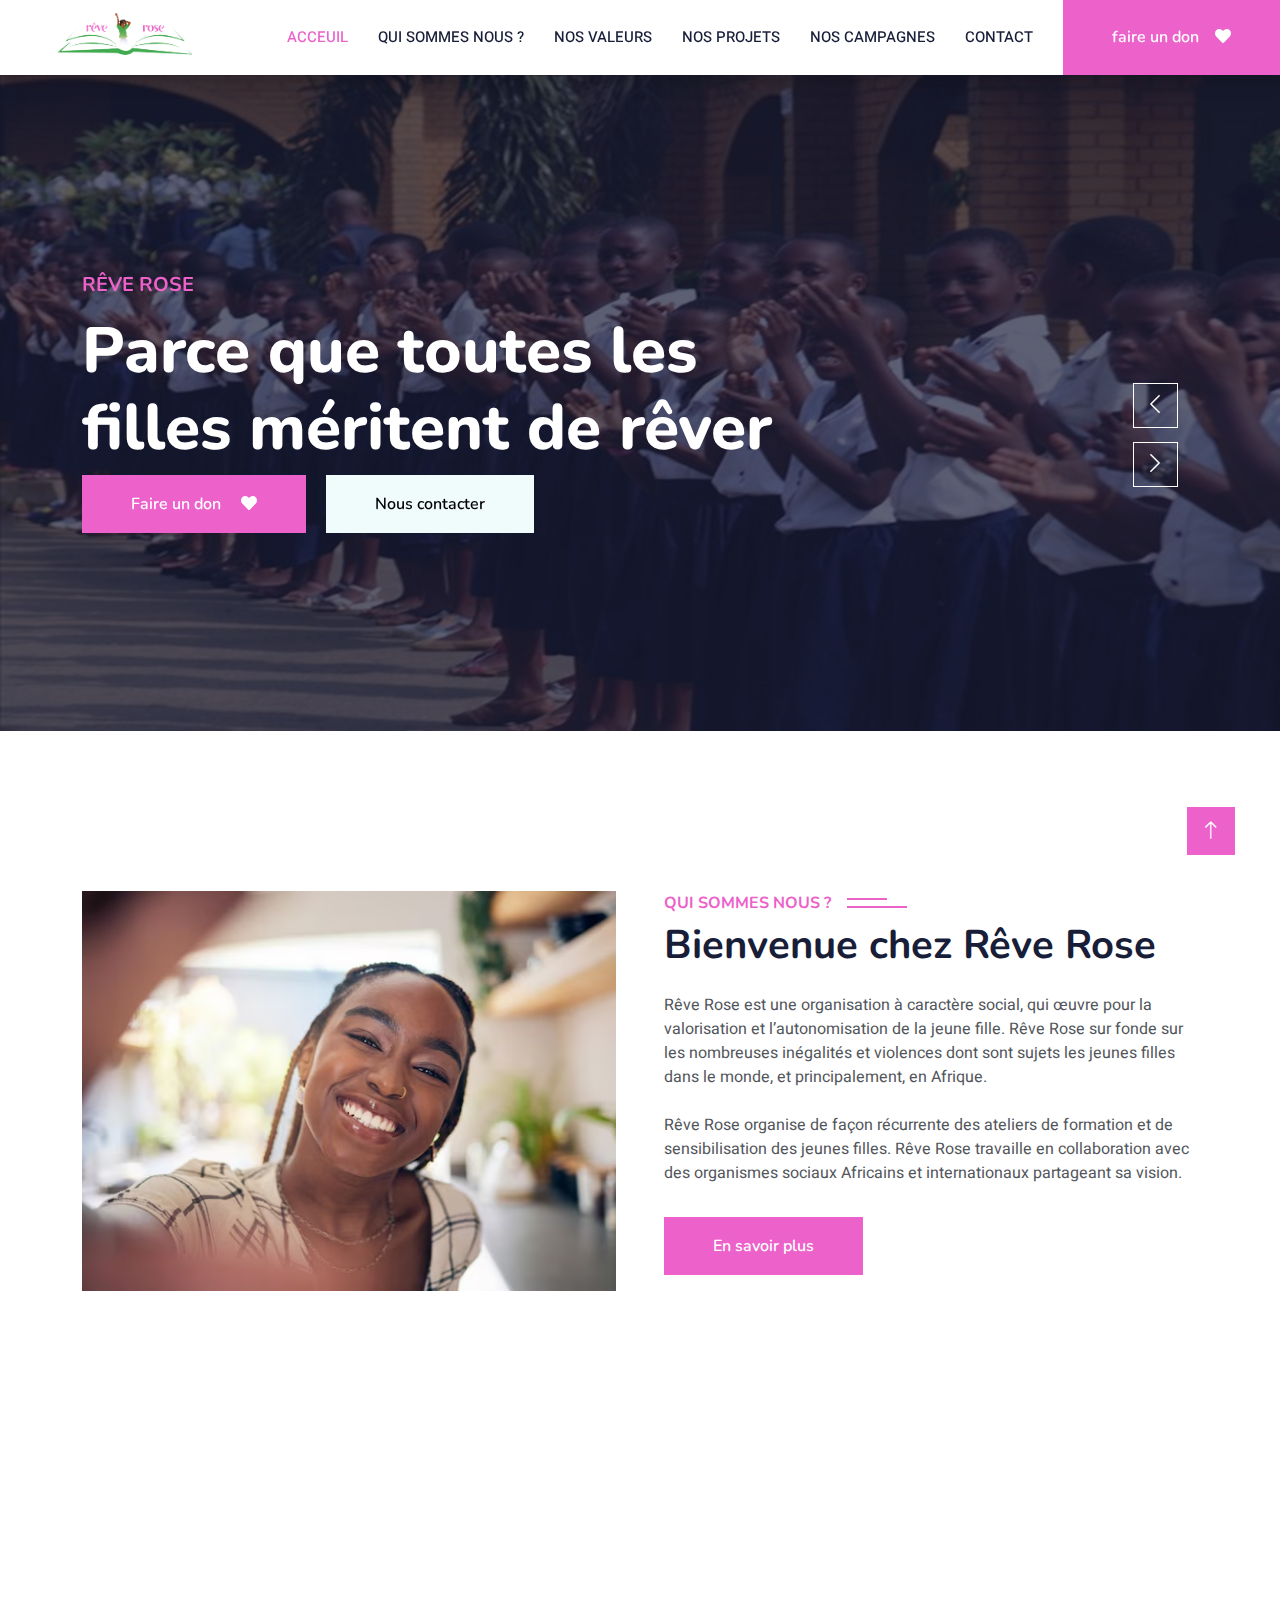
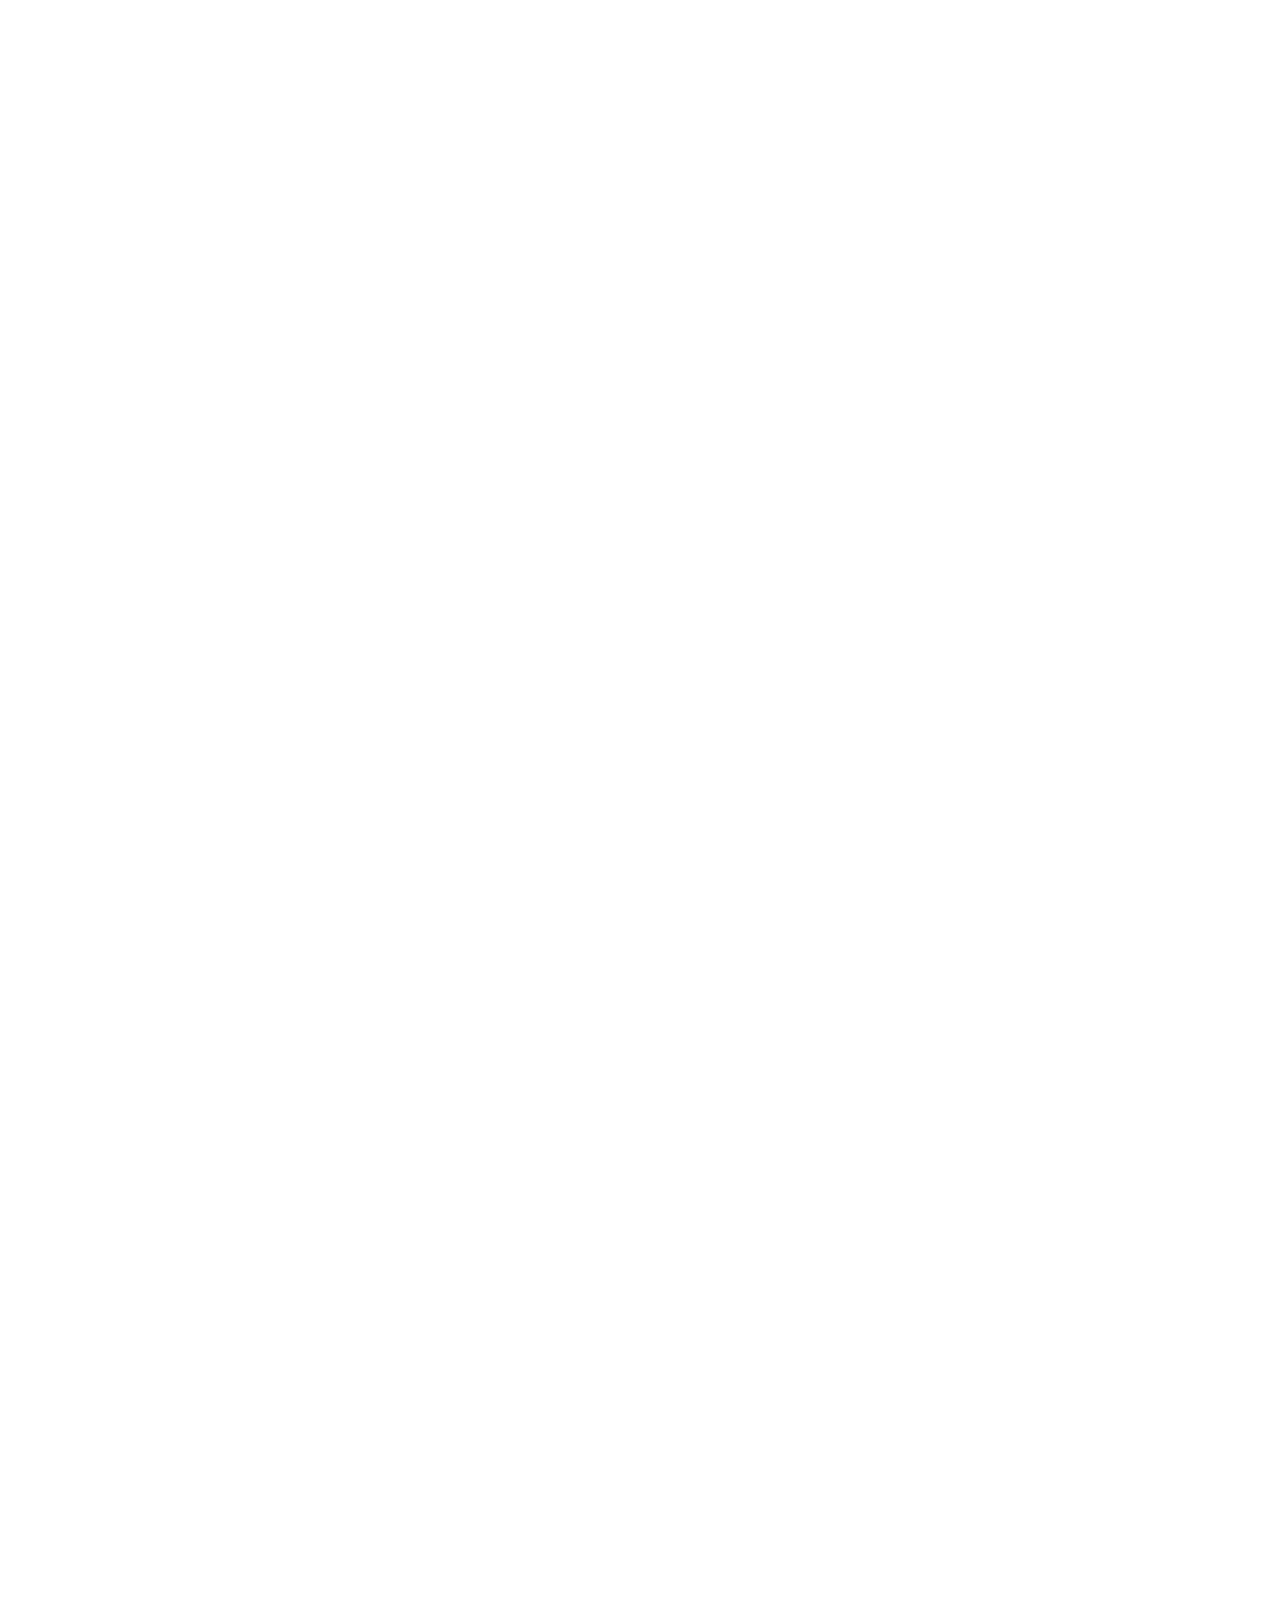
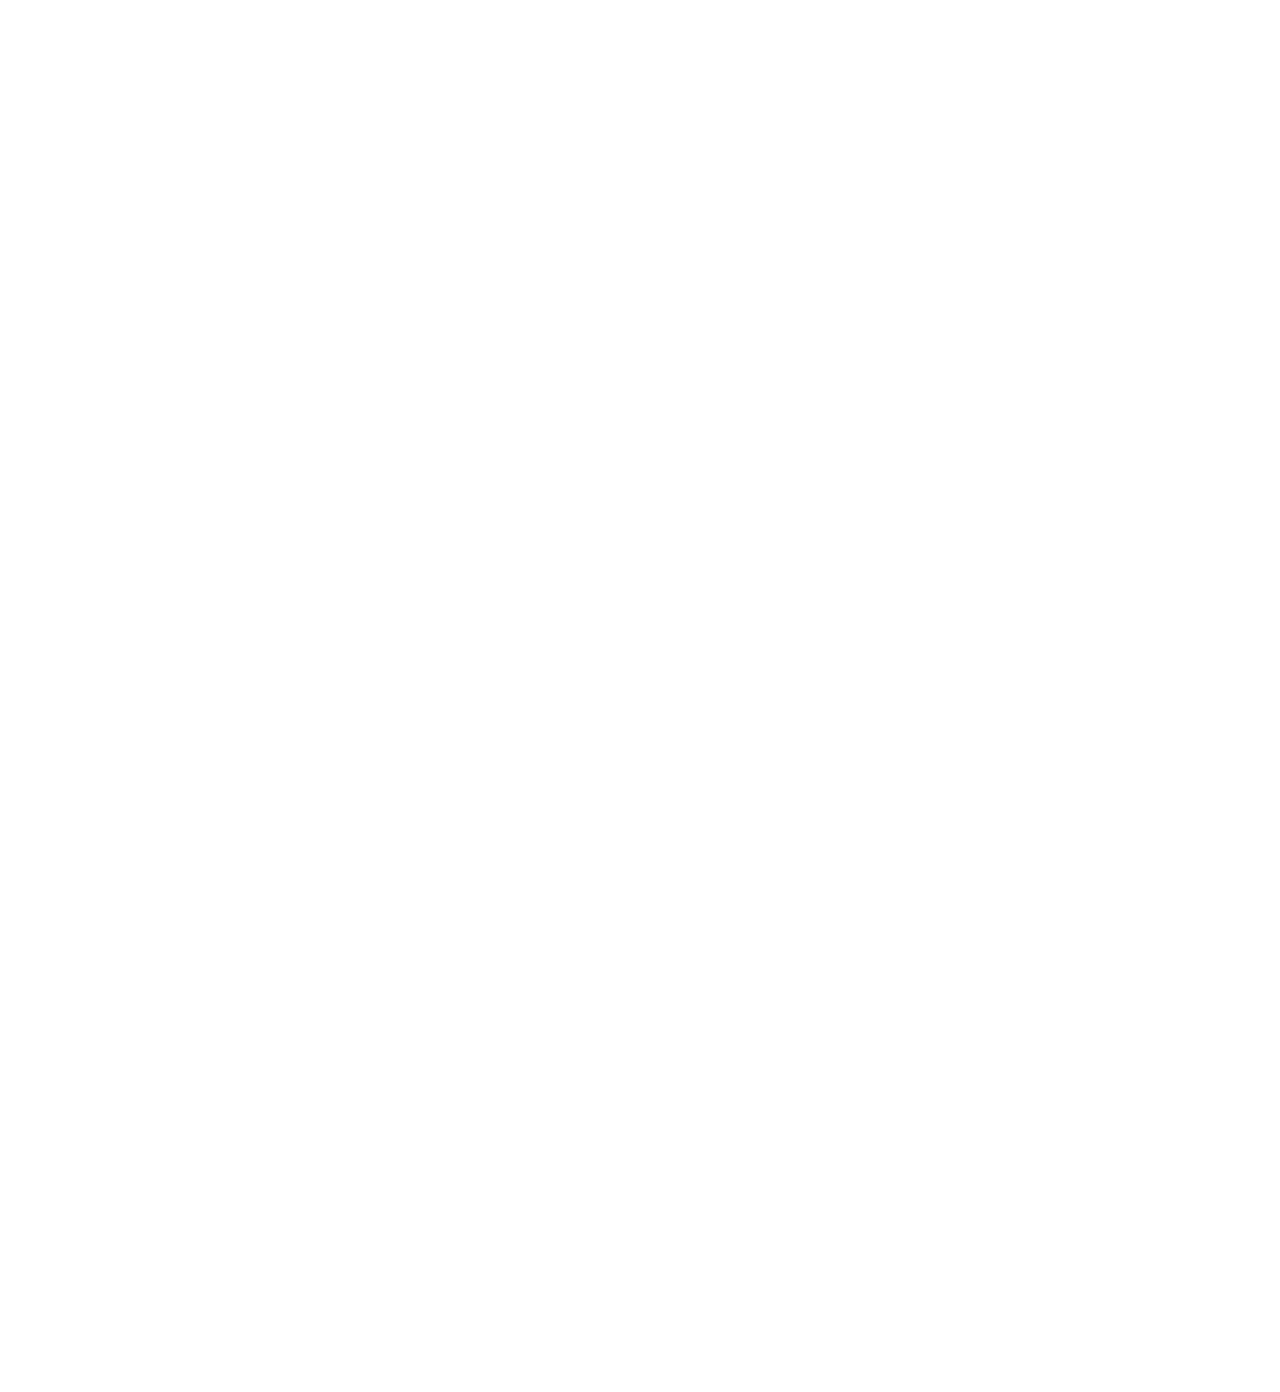
<file: index.html>
<!DOCTYPE html>
<html lang="en">

<head>
    <meta charset="utf-8">
    <title>Rêve Rose - Organisation</title>
    <meta content="width=device-width, initial-scale=1.0" name="viewport">
    <meta content="" name="keywords">
    <meta content="" name="description">

    <!-- Favicon -->
    <link href="/img/logo.png" rel="icon">

    <!-- Google Web Fonts -->
    <link rel="preconnect" href="https://fonts.googleapis.com">
    <link rel="preconnect" href="https://fonts.gstatic.com" crossorigin>
    <link href="https://fonts.googleapis.com/css2?family=Heebo:wght@400;500;600&family=Nunito:wght@600;700;800&display=swap" rel="stylesheet">

    <!-- Icon Font Stylesheet -->
    <link href="https://cdnjs.cloudflare.com/ajax/libs/font-awesome/5.10.0/css/all.min.css" rel="stylesheet">
    <link href="https://cdn.jsdelivr.net/npm/bootstrap-icons@1.4.1/font/bootstrap-icons.css" rel="stylesheet">

    <!-- Libraries Stylesheet -->
    <link href="lib/animate/animate.min.css" rel="stylesheet">
    <link href="lib/owlcarousel/assets/owl.carousel.min.css" rel="stylesheet">

    <!-- Customized Bootstrap Stylesheet -->
    <link href="css/bootstrap.min.css" rel="stylesheet">

    <!-- Template Stylesheet -->
    <link href="css/style.css" rel="stylesheet">
</head>

<body>
    <!-- Spinner Start -->
    <div id="spinner" class="show bg-white position-fixed translate-middle w-100 vh-100 top-50 start-50 d-flex align-items-center justify-content-center">
        <div class="spinner-border text-primary" style="width: 3rem; height: 3rem;" role="status">
            <span class="sr-only">Loading...</span>
        </div>
    </div>
    <!-- Spinner End -->


    <!-- Navbar Start -->
    <nav class="navbar navbar-expand-lg bg-white navbar-light shadow sticky-top p-0">
        <a href="index.html" class="navbar-brand d-flex align-items-center px-4 px-lg-5">
            <img src="/img/logo.png" width="auto" height="70px" alt="">
        </a>
        <button type="button" class="navbar-toggler me-4" data-bs-toggle="collapse" data-bs-target="#navbarCollapse">
            <span class="navbar-toggler-icon"></span>
        </button>
        <div class="collapse navbar-collapse" id="navbarCollapse">
            <div class="navbar-nav ms-auto p-4 p-lg-0">
                <a href="index.html" class="nav-item nav-link active">Acceuil</a>
                <a href="#about" class="nav-item nav-link">Qui sommes nous ?</a>
                <a href="#valeurs" class="nav-item nav-link">Nos valeurs</a>
                <a href="#projets" class="nav-item nav-link">Nos projets</a>
                <a href="#campagnes" class="nav-item nav-link">Nos Campagnes</a>
                
                <a href="#contact" class="nav-item nav-link">Contact</a>
            </div>
            <a href="" class="btn btn-primary py-4 px-lg-5 d-none d-lg-block">faire un don<i class="fa fa-heart ms-3"></i></a>
        </div>
    </nav>
    <!-- Navbar End -->


    <!-- Carousel Start -->
    <div class="container-fluid p-0 mb-5">
        <div class="owl-carousel header-carousel position-relative">
            <div class="owl-carousel-item position-relative">
                <img class="img-fluid" src="img/imf1.png" alt="">
                <div class="position-absolute top-0 start-0 w-100 h-100 d-flex align-items-center" style="background: rgba(24, 29, 56, .7);">
                    <div class="container">
                        <div class="row justify-content-start">
                            <div class="col-sm-10 col-lg-8">
                                <h5 class="text-primary text-uppercase mb-3 animated slideInDown">Rêve Rose</h5>
                                <h1 class="display-3 text-white animated slideInDown">Parce que toutes les filles méritent de rêver</h1>

                                <a href="#contact" class="btn btn-primary py-md-3 px-md-5 me-3 animated slideInLeft">Faire un don <i class="fa fa-heart ms-3"></i></a>
                                <a href="#contact" class="btn btn-light py-md-3 px-md-5 animated slideInRight">Nous contacter </a>
                            </div>
                        </div>
                    </div>
                </div>
            </div>
            <div class="owl-carousel-item position-relative">
                <img class="img-fluid" src="img/imf2.png" alt="">
                <div class="position-absolute top-0 start-0 w-100 h-100 d-flex align-items-center" style="background: rgba(24, 29, 56, .7);">
                    <div class="container">
                        <div class="row justify-content-start">
                            <div class="col-sm-10 col-lg-8">
                                <h5 class="text-primary text-uppercase mb-3 animated slideInDown">Rêve Rose</h5>
                                <h1 class="display-3 text-white animated slideInDown">Un monde de possibilités pour chaque jeune fille</h1>

                                <a href="#contact" class="btn btn-primary py-md-3 px-md-5 me-3 animated slideInLeft">Faire un don <i class="fa fa-heart ms-3"></i></a>
                                <a href="#contact" class="btn btn-light py-md-3 px-md-5 animated slideInRight">Nous contacter </a>
                            </div>
                        </div>
                    </div>
                </div>
            </div>
        </div>
    </div>
    <!-- Carousel End -->


    


    <!-- About Start -->
    <div class="container-xxl py-5" id="about">
        <div class="container">
            <div class="row g-5">
                <div class="col-lg-6 wow fadeInUp" data-wow-delay="0.1s" style="min-height: 400px;">
                    <div class="position-relative h-100">
                        <img class="img-fluid position-absolute w-100 h-100" src="img/elfie.avif" alt="" style="object-fit: cover;">
                    </div>
                </div>
                <div class="col-lg-6 wow fadeInUp" data-wow-delay="0.3s">
                    <h6 class="section-title bg-white text-start text-primary pe-3">Qui sommes nous ?</h6>
                    <h1 class="mb-4">Bienvenue chez Rêve Rose</h1>
                    <p class="mb-4">Rêve Rose est une organisation à caractère social, qui œuvre pour la valorisation et l’autonomisation de la jeune fille.
Rêve Rose sur fonde sur les nombreuses inégalités et violences dont sont sujets les jeunes filles dans le monde, et principalement, en Afrique.</p>
                    <p class="mb-4">Rêve Rose organise de façon récurrente des ateliers de formation et de sensibilisation des jeunes filles.
                        Rêve Rose travaille en collaboration avec des organismes sociaux Africains et internationaux partageant sa vision.</p>

                    <a class="btn btn-primary py-3 px-5 mt-2" href="">En savoir plus</a>
                </div>
            </div>
        </div>
    </div>
    <!-- About End -->

    <!-- Service Start -->
    <div class="container-xxl py-5 category" id="valeurs">
        <div class="container">
            <div class="text-center w-full wow fadeInUp" data-wow-delay="0.1s">
                <h6 class="section-title bg-white text-center text-primary px-3">Valeurs</h6>
                <h1 class="mb-5">Nos valeurs</h1>
            </div>
            <div class="row g-4">
                <div class="col-lg-3 col-sm-6 wow fadeInUp" data-wow-delay="0.1s">
                    <div class="service-item text-center pt-3">
                        <div class="p-4">
                            <i class="fa fa-3x fa-graduation-cap text-primary mb-4"></i>
                            <h5 class="mb-3">Égalité</h5>
                            <p>Rêve Rose croit fermement en l'égalité de toutes les jeunes filles, quel que soit leur origine sociale ou leur niveau d'éducation.</p>
                        </div>
                    </div>
                </div>
                <div class="col-lg-3 col-sm-6 wow fadeInUp" data-wow-delay="0.3s">
                    <div class="service-item text-center pt-3">
                        <div class="p-4">
                            <i class="fa fa-3x fa-globe text-primary mb-4"></i>
                            <h5 class="mb-3">Empowerment</h5>
                            <p>L'organisation met l'accent sur l'autonomisation des jeunes filles, en leur donnant les moyens de prendre leur vie en main et de réaliser leur plein potentiel.</p>
                        </div>
                    </div>
                </div>
                <div class="col-lg-3 col-sm-6 wow fadeInUp" data-wow-delay="0.5s">
                    <div class="service-item text-center pt-3">
                        <div class="p-4">
                            <i class="fa fa-3x fa-home text-primary mb-4"></i>
                            <h5 class="mb-3">Solidarité</h5>
                            <p>Rêve Rose travaille en collaboration avec d'autres organisations, témoignant ainsi d'un esprit de solidarité et d'un désir de créer un impact collectif.</p>
                        </div>
                    </div>
                </div>
                <div class="col-lg-3 col-sm-6 wow fadeInUp" data-wow-delay="0.7s">
                    <div class="service-item text-center pt-3">
                        <div class="p-4">
                            <i class="fa fa-3x fa-book-open text-primary mb-4"></i>
                            <h5 class="mb-3">Espoir</h5>
                            <p>En croyant en la valeur et le potentiel de chaque jeune fille, Rêve Rose incarne un esprit d'espoir et de positivisme</p>
                        </div>
                    </div>
                </div>
            </div>
        </div>
    </div>
    <!-- Service End -->


    <!-- Categories Start -->
    <div class="container-xxl py-5 category" id="projets">
        <div class="container">
            <div class="text-center wow fadeInUp" data-wow-delay="0.1s">
                <h6 class="section-title bg-white text-center text-primary px-3">Projets</h6>
                <h1 class="mb-5">Nos projets</h1>
            </div>
            <div class="row g-3">
                <div class="col-lg-7 col-md-6">
                    <div class="row g-3">
                        <div class="col-lg-12 col-md-12 wow zoomIn" data-wow-delay="0.1s">
                            <a class="position-relative d-block overflow-hidden" href="">
                                <img class="img-fluid" src="img/ima.jpg" alt="">
                                <div class="bg-white text-center position-absolute bottom-0 end-0 py-2 px-3" style="margin: 1px;">
                                    <h5 class="m-0">Rêve Rose travaille à la réalisation d’un centre d’alphabétisation et de professionnalisation des jeunes filles dans le centre de la Côte d’Ivoire.                                    </h5>
                                    <small class="text-primary">
                                        projet
                                    </small>
                                </div>
                            </a>
                        </div>
                        <div class="col-lg-6 col-md-12 wow zoomIn" data-wow-delay="0.3s">
                            <a class="position-relative d-block overflow-hidden" href="">
                                <img class="img-fluid" src="img/imb.jpg" alt="">
                                <div class="bg-white text-center position-absolute bottom-0 end-0 py-2 px-3" style="margin: 1px;">
                                    <h5 class="m-0">Digitale et Entrepreneuriat</h5>
                                    <small class="text-primary">projets</small>
                                </div>
                            </a>
                        </div>
                        <div class="col-lg-6 col-md-12 wow zoomIn" data-wow-delay="0.5s">
                            <a class="position-relative d-block overflow-hidden" href="">
                                <img class="img-fluid" src="img/cat-3.jpg" alt="">
                                <div class="bg-white text-center position-absolute bottom-0 end-0 py-2 px-3" style="margin: 1px;">
                                    <h5 class="m-0">instauration des les établissements scolaires, des cours de développement personnel et de leadership</h5>
                                    <small class="text-primary">projets</small>
                                </div>
                            </a>
                        </div>
                    </div>
                </div>
                <div class="col-lg-5 col-md-6 wow zoomIn" data-wow-delay="0.7s" style="min-height: 350px;">
                    <a class="position-relative d-block h-100 overflow-hidden" href="">
                        <img class="img-fluid position-absolute w-100 h-100" src="img/imc.jpg" alt="" style="object-fit: cover;">
                        <div class="bg-white text-center position-absolute bottom-0 end-0 py-2 px-3" style="margin:  1px;">
                            <h5 class="m-0">Création d'espaces d'expression artistique au sein des communautés.</h5>
                            <small class="text-primary">projets</small>
                        </div>
                    </a>
                </div>
            </div>
        </div>
    </div>
    <!-- Categories Start -->


    <!-- Courses Start -->
    <div class="container-xxl py-5" id="campagnes">
        <div class="container">
            <div class="text-center wow fadeInUp" data-wow-delay="0.1s">
                <h6 class="section-title bg-white text-center text-primary px-3">Campagnes</h6>
                <h1 class="mb-5">Nos Campagnes</h1>
            </div>
            <div class="row g-4 justify-content-center">
                <div class="col-lg-4 col-md-6 wow fadeInUp" data-wow-delay="0.1s">
                    <div class="course-item bg-light">
                        <div class="position-relative overflow-hidden">
                            <img class="img-fluid" src="img/imc.jpg" alt="">
                            <div class="w-100 d-flex justify-content-center position-absolute bottom-0 start-0 mb-4">
                                <a href="#" class="flex-shrink-0 btn btn-sm btn-primary px-3 border-end" style="border-radius: 30px 0 0 30px;">Master class</a>
                                <a href="#" class="flex-shrink-0 btn btn-sm btn-primary px-3" style="border-radius: 0 30px 30px 0;">15/06/2024</a>
                            </div>
                        </div>

                    </div>
                </div>
                <div class="col-lg-4 col-md-6 wow fadeInUp" data-wow-delay="0.1s">
                    <div class="course-item bg-light">
                        <div class="position-relative overflow-hidden">
                            <img class="img-fluid" src="img/imgd.jpg" alt="">
                            <div class="w-100 d-flex justify-content-center position-absolute bottom-0 start-0 mb-4">
                                <a href="#" class="flex-shrink-0 btn btn-sm btn-primary px-3 border-end" style="border-radius: 30px 0 0 30px;">Visite d'etablissement</a>
                                <a href="#" class="flex-shrink-0 btn btn-sm btn-primary px-3" style="border-radius: 0 30px 30px 0;">13/06/2024</a>
                            </div>
                        </div>

                    </div>
                </div>
                <div class="col-lg-4 col-md-6 wow fadeInUp" data-wow-delay="0.1s">
                    <div class="course-item bg-light">
                        <div class="position-relative overflow-hidden">
                            <img class="img-fluid" src="img/imf.jpg" alt="">
                            <div class="w-100 d-flex justify-content-center position-absolute bottom-0 start-0 mb-4">
                                <a href="#" class="flex-shrink-0 btn btn-sm btn-primary px-3 border-end" style="border-radius: 30px 0 0 30px;">Campagne contre les grossesses précoces</a>
                                <a href="#" class="flex-shrink-0 btn btn-sm btn-primary px-3" style="border-radius: 0 30px 30px 0;">17/07/2024</a>
                            </div>
                        </div>

                    </div>
                </div>
            </div>
        </div>
    </div>
    <!-- Courses End -->


    <!-- Team Start
    <div class="container-xxl py-5">
        <div class="container">
            <div class="text-center wow fadeInUp" data-wow-delay="0.1s">
                <h6 class="section-title bg-white text-center text-primary px-3">Instructors</h6>
                <h1 class="mb-5">Expert Instructors</h1>
            </div>
            <div class="row g-4">
                <div class="col-lg-3 col-md-6 wow fadeInUp" data-wow-delay="0.1s">
                    <div class="team-item bg-light">
                        <div class="overflow-hidden">
                            <img class="img-fluid" src="img/team-1.jpg" alt="">
                        </div>
                        <div class="position-relative d-flex justify-content-center" style="margin-top: -23px;">
                            <div class="bg-light d-flex justify-content-center pt-2 px-1">
                                <a class="btn btn-sm-square btn-primary mx-1" href=""><i class="fab fa-facebook-f"></i></a>
                                <a class="btn btn-sm-square btn-primary mx-1" href=""><i class="fab fa-twitter"></i></a>
                                <a class="btn btn-sm-square btn-primary mx-1" href=""><i class="fab fa-instagram"></i></a>
                            </div>
                        </div>
                        <div class="text-center p-4">
                            <h5 class="mb-0">Instructor Name</h5>
                            <small>Designation</small>
                        </div>
                    </div>
                </div>
                <div class="col-lg-3 col-md-6 wow fadeInUp" data-wow-delay="0.3s">
                    <div class="team-item bg-light">
                        <div class="overflow-hidden">
                            <img class="img-fluid" src="img/team-2.jpg" alt="">
                        </div>
                        <div class="position-relative d-flex justify-content-center" style="margin-top: -23px;">
                            <div class="bg-light d-flex justify-content-center pt-2 px-1">
                                <a class="btn btn-sm-square btn-primary mx-1" href=""><i class="fab fa-facebook-f"></i></a>
                                <a class="btn btn-sm-square btn-primary mx-1" href=""><i class="fab fa-twitter"></i></a>
                                <a class="btn btn-sm-square btn-primary mx-1" href=""><i class="fab fa-instagram"></i></a>
                            </div>
                        </div>
                        <div class="text-center p-4">
                            <h5 class="mb-0">Instructor Name</h5>
                            <small>Designation</small>
                        </div>
                    </div>
                </div>
                <div class="col-lg-3 col-md-6 wow fadeInUp" data-wow-delay="0.5s">
                    <div class="team-item bg-light">
                        <div class="overflow-hidden">
                            <img class="img-fluid" src="img/team-3.jpg" alt="">
                        </div>
                        <div class="position-relative d-flex justify-content-center" style="margin-top: -23px;">
                            <div class="bg-light d-flex justify-content-center pt-2 px-1">
                                <a class="btn btn-sm-square btn-primary mx-1" href=""><i class="fab fa-facebook-f"></i></a>
                                <a class="btn btn-sm-square btn-primary mx-1" href=""><i class="fab fa-twitter"></i></a>
                                <a class="btn btn-sm-square btn-primary mx-1" href=""><i class="fab fa-instagram"></i></a>
                            </div>
                        </div>
                        <div class="text-center p-4">
                            <h5 class="mb-0">Instructor Name</h5>
                            <small>Designation</small>
                        </div>
                    </div>
                </div>
                <div class="col-lg-3 col-md-6 wow fadeInUp" data-wow-delay="0.7s">
                    <div class="team-item bg-light">
                        <div class="overflow-hidden">
                            <img class="img-fluid" src="img/team-4.jpg" alt="">
                        </div>
                        <div class="position-relative d-flex justify-content-center" style="margin-top: -23px;">
                            <div class="bg-light d-flex justify-content-center pt-2 px-1">
                                <a class="btn btn-sm-square btn-primary mx-1" href=""><i class="fab fa-facebook-f"></i></a>
                                <a class="btn btn-sm-square btn-primary mx-1" href=""><i class="fab fa-twitter"></i></a>
                                <a class="btn btn-sm-square btn-primary mx-1" href=""><i class="fab fa-instagram"></i></a>
                            </div>
                        </div>
                        <div class="text-center p-4">
                            <h5 class="mb-0">Instructor Name</h5>
                            <small>Designation</small>
                        </div>
                    </div>
                </div>
            </div>
        </div>
    </div>
     Team End -->


    <!-- Testimonial Start -->
    <div class="container-xxl py-5 wow fadeInUp" data-wow-delay="0.1s">
        <div class="container">
            <div class="text-center">
                <h6 class="section-title bg-white text-center text-primary px-3">Témoignage</h6>
                <h1 class="mb-5">Avis de nos jeune fille</h1>
            </div>
            <div class="owl-carousel testimonial-carousel position-relative">
                <div class="testimonial-item text-center">
                    <img class="border rounded-circle p-2 mx-auto mb-3" src="img/av.jpg" style="width: 80px; height: 80px;">
                    <h5 class="mb-0">anonyme</h5>
                    <p>Etudiante</p>
                    <div class="testimonial-text bg-light text-center p-4">
                    <p class="mb-0">Rêve rose m'a aidé à diversifier les compétences</p>
                    </div>
                </div>
                <div class="testimonial-item text-center">
                    <img class="border rounded-circle p-2 mx-auto mb-3" src="img/av.jpg" style="width: 80px; height: 80px;">
                    <h5 class="mb-0">anonyme</h5>
                    <p>Etudiante</p>
                    <div class="testimonial-text bg-light text-center p-4">
                    <p class="mb-0">J'ai pu renforcer mon autonimie grace à Rêve rose</p>
                    </div>
                </div>
            </div>
        </div>
    </div>
    <!-- Testimonial End -->

    <div class="container-xxl py-5" id="contact">
        <div class="container">
            <div class="text-center wow fadeInUp" data-wow-delay="0.1s" style="visibility: visible; animation-delay: 0.1s; animation-name: fadeInUp;">
                <h6 class="section-title bg-white text-center text-primary px-3">Contactez-nous</h6>
                <h1 class="mb-5">Contactez-nous pour d'autres questions</h1>
            </div>
            <div class="row g-4">
                <div class="col-lg-4 col-md-6 wow fadeInUp" data-wow-delay="0.1s" style="visibility: visible; animation-delay: 0.1s; animation-name: fadeInUp;">
                    <div class="d-flex align-items-center mb-3">
                        <div class="d-flex align-items-center justify-content-center flex-shrink-0 bg-primary" style="width: 50px; height: 50px;">
                            <i class="fa fa-map-marker-alt text-white"></i>
                        </div>
                        <div class="ms-3">
                            <h5 class="text-primary">Siège social</h5>
                            <p class="mb-0">Siège social Cocody Angré Cité Zinsou                            </p>
                        </div>
                    </div>
                    <div class="d-flex align-items-center mb-3">
                        <div class="d-flex align-items-center justify-content-center flex-shrink-0 bg-primary" style="width: 50px; height: 50px;">
                            <i class="fa fa-phone-alt text-white"></i>
                        </div>
                        <div class="ms-3">
                            <h5 class="text-primary">Mobile</h5>
                            <p class="mb-0">22 00 002024
                            </p>
                        </div>
                    </div>
                    <div class="d-flex align-items-center">
                        <div class="d-flex align-items-center justify-content-center flex-shrink-0 bg-primary" style="width: 50px; height: 50px;">
                            <i class="fa fa-envelope-open text-white"></i>
                        </div>
                        <div class="ms-3">
                            <h5 class="text-primary">Email</h5>
                            <p class="mb-0">reve.rose@gmail.com
                            </p>
                        </div>
                    </div>
                </div>
                <div class="col-lg-4 col-md-6 wow fadeInUp" data-wow-delay="0.3s" style="visibility: visible; animation-delay: 0.3s; animation-name: fadeInUp;">

                    <iframe class="position-relative rounded w-100 h-100" src="https://www.google.com/maps/embed?pb=!1m18!1m12!1m3!1d3972.2718421019767!2d-3.977071447171004!3d5.375456378187957!2m3!1f0!2f0!3f0!3m2!1i1024!2i768!4f13.1!3m3!1m2!1s0xfc1eca4e0ce1af3%3A0xde648c878b791b1c!2sAvenue%20du%20Colonel%20Zinsou%2C%20Abidjan!5e0!3m2!1sfr!2sci!4v1733058294350!5m2!1sfr!2sci" width="600" height="450" style="min-height: 300px;border:0;" allowfullscreen="" loading="lazy" referrerpolicy="no-referrer-when-downgrade"></iframe>
                </div>
                <div class="col-lg-4 col-md-12 wow fadeInUp" data-wow-delay="0.5s" style="visibility: visible; animation-delay: 0.5s; animation-name: fadeInUp;">
                    <form>
                        <div class="row g-3">
                            <div class="col-md-6">
                                <div class="form-floating">
                                    <input type="text" class="form-control" id="name" placeholder="Your Name">
                                    <label for="name">Votre nom</label>
                                </div>
                            </div>
                            <div class="col-md-6">
                                <div class="form-floating">
                                    <input type="email" class="form-control" id="email" placeholder="Your Email">
                                    <label for="email">Votre  Email</label>
                                </div>
                            </div>
                            <div class="col-12">
                                <div class="form-floating">
                                    <input type="text" class="form-control" id="subject" placeholder="Subject">
                                    <label for="subject">Sujet</label>
                                </div>
                            </div>
                            <div class="col-12">
                                <div class="form-floating">
                                    <textarea class="form-control" placeholder="Leave a message here" id="message" style="height: 150px"></textarea>
                                    <label for="message">Message</label>
                                </div>
                            </div>
                            <div class="col-12">
                                <button class="btn btn-primary w-100 py-3" type="submit">Envoyer</button>
                            </div>
                        </div>
                    </form>
                </div>
            </div>
        </div>
    </div>
        

    <!-- Footer Start -->
    <div class="container-fluid bg-dark text-light footer pt-5 mt-5 wow fadeIn" data-wow-delay="0.1s">
        <div class="container py-5">
            <div class="row g-5">

                <div class="col-lg-3 col-md-6">
                    <div class="d-flex pt-2">
                        <a class="btn btn-outline-light btn-social" href="https://www.instagram.com/reve_rose_org/profilecard/?igsh=MWRwcTI0NDlnaG15Ng== "><i class="fab fa-twitter"></i></a>
                        <a class="btn btn-outline-light btn-social" href="https://www.instagram.com/reve_rose_org/profilecard/?igsh=MWRwcTI0NDlnaG15Ng== "><i class="fab fa-facebook-f"></i></a>
                        <a class="btn btn-outline-light btn-social" href="https://www.instagram.com/reve_rose_org/profilecard/?igsh=MWRwcTI0NDlnaG15Ng== "><i class="fab fa-youtube"></i></a>
                        <a class="btn btn-outline-light btn-social" href="https://www.instagram.com/reve_rose_org/profilecard/?igsh=MWRwcTI0NDlnaG15Ng== "><i class="fab fa-linkedin-in"></i></a>
                    </div>
                </div>

                <div class="col-lg-3 col-md-6">
                    <h4 class="text-white mb-3">Newsletter</h4>
                    <p>souscrivez pour plus d'infos</p>
                    <div class="position-relative mx-auto" style="max-width: 400px;">
                        <input class="form-control border-0 w-100 py-3 ps-4 pe-5" type="text" placeholder="Your email">
                        <button type="button" class="btn btn-primary py-2 position-absolute top-0 end-0 mt-2 me-2">SignUp</button>
                    </div>
                </div>
            </div>
        </div>
    </div>
    <!-- Footer End -->


    <!-- Back to Top -->
    <a href="#" class="btn btn-lg btn-primary btn-lg-square back-to-top"><i class="bi bi-arrow-up"></i></a>


    <!-- JavaScript Libraries -->
    <script src="https://code.jquery.com/jquery-3.4.1.min.js"></script>
    <script src="https://cdn.jsdelivr.net/npm/bootstrap@5.0.0/dist/js/bootstrap.bundle.min.js"></script>
    <script src="lib/wow/wow.min.js"></script>
    <script src="lib/easing/easing.min.js"></script>
    <script src="lib/waypoints/waypoints.min.js"></script>
    <script src="lib/owlcarousel/owl.carousel.min.js"></script>
    <script>
    
    let onglets = ['home','about', 'valeurs', 'campagnes','projets','contact']
    
    onglets.forEach((section)=>{
        window.addEventListener('scroll', function() {
            const projetsSection = document.getElementById(section);
            const navLink = document.querySelector('.nav-item.nav-link[href="#'+section+'"]');

            const sectionTop = projetsSection.getBoundingClientRect().top;
            const sectionHeight = projetsSection.offsetHeight;

            if (sectionTop >= 0 && sectionTop < window.innerHeight) {
                navLink.classList.add('active'); // Ajoute la classe active
            } else {
                navLink.classList.remove('active'); // Retire la classe active
            }
        });
    })

    
    </script>
    <!-- Template Javascript -->
    <script src="js/main.js"></script>
</body>

</html>
</file>
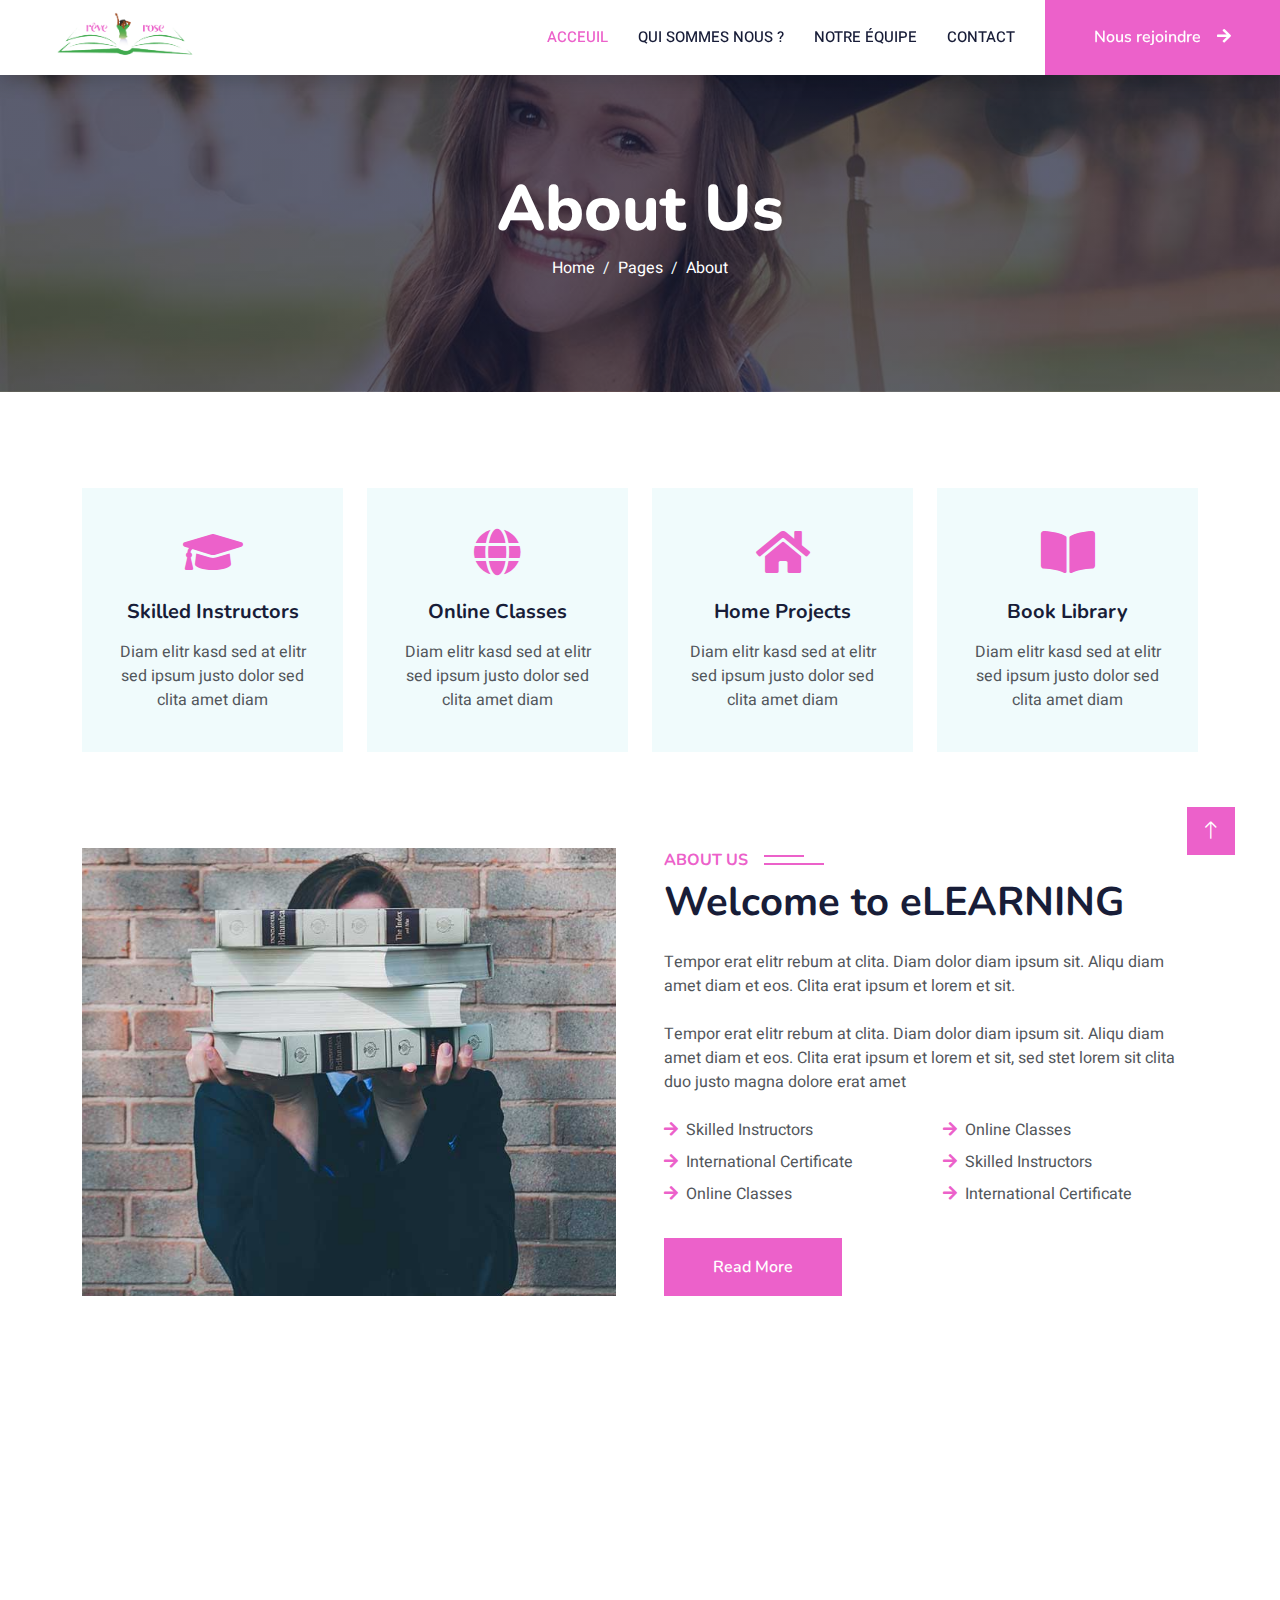
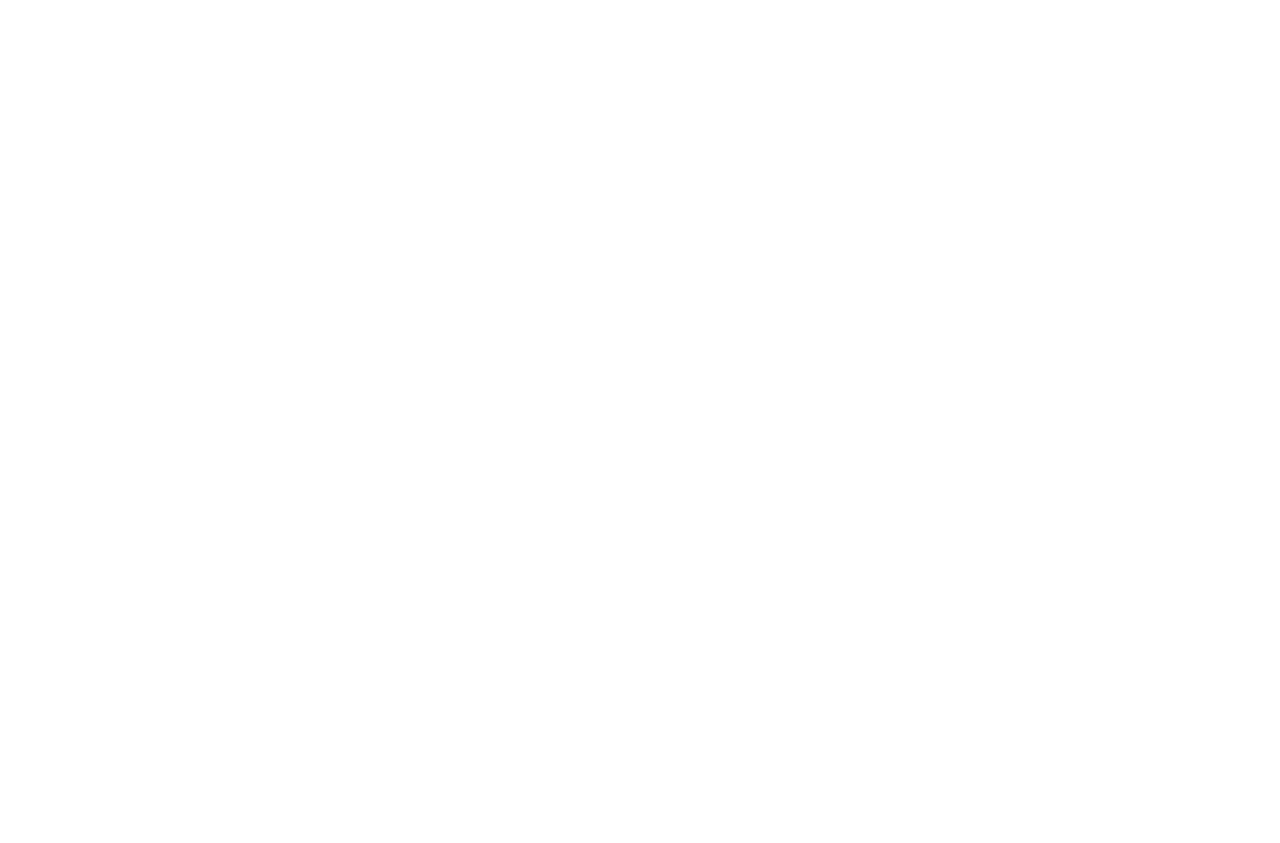
<file: about.html>
<!DOCTYPE html>
<html lang="en">

<head>
    <meta charset="utf-8">
    <title>eLEARNING - eLearning HTML Template</title>
    <meta content="width=device-width, initial-scale=1.0" name="viewport">
    <meta content="" name="keywords">
    <meta content="" name="description">

    <!-- Favicon -->
    <link href="img/favicon.ico" rel="icon">

    <!-- Google Web Fonts -->
    <link rel="preconnect" href="https://fonts.googleapis.com">
    <link rel="preconnect" href="https://fonts.gstatic.com" crossorigin>
    <link href="https://fonts.googleapis.com/css2?family=Heebo:wght@400;500;600&family=Nunito:wght@600;700;800&display=swap" rel="stylesheet">

    <!-- Icon Font Stylesheet -->
    <link href="https://cdnjs.cloudflare.com/ajax/libs/font-awesome/5.10.0/css/all.min.css" rel="stylesheet">
    <link href="https://cdn.jsdelivr.net/npm/bootstrap-icons@1.4.1/font/bootstrap-icons.css" rel="stylesheet">

    <!-- Libraries Stylesheet -->
    <link href="lib/animate/animate.min.css" rel="stylesheet">
    <link href="lib/owlcarousel/assets/owl.carousel.min.css" rel="stylesheet">

    <!-- Customized Bootstrap Stylesheet -->
    <link href="css/bootstrap.min.css" rel="stylesheet">

    <!-- Template Stylesheet -->
    <link href="css/style.css" rel="stylesheet">
</head>

<body>
    <!-- Spinner Start -->
    <div id="spinner" class="show bg-white position-fixed translate-middle w-100 vh-100 top-50 start-50 d-flex align-items-center justify-content-center">
        <div class="spinner-border text-primary" style="width: 3rem; height: 3rem;" role="status">
            <span class="sr-only">Loading...</span>
        </div>
    </div>
    <!-- Spinner End -->


    <!-- Navbar Start -->
    <nav class="navbar navbar-expand-lg bg-white navbar-light shadow sticky-top p-0">
        <a href="index.html" class="navbar-brand d-flex align-items-center px-4 px-lg-5">
            <img src="/img/logo.png" width="auto" height="70px" alt="">
        </a>
        <button type="button" class="navbar-toggler me-4" data-bs-toggle="collapse" data-bs-target="#navbarCollapse">
            <span class="navbar-toggler-icon"></span>
        </button>
        <div class="collapse navbar-collapse" id="navbarCollapse">
            <div class="navbar-nav ms-auto p-4 p-lg-0">
                <a href="index.html" class="nav-item nav-link active">Acceuil</a>
                <a href="about.html" class="nav-item nav-link">Qui sommes nous ?</a>
                <a href="team.html" class="nav-item nav-link">Notre équipe</a>
                
                <a href="contact.html" class="nav-item nav-link">Contact</a>
            </div>
            <a href="" class="btn btn-primary py-4 px-lg-5 d-none d-lg-block">Nous rejoindre<i class="fa fa-arrow-right ms-3"></i></a>
        </div>
    </nav>
    <!-- Navbar End -->


    <!-- Header Start -->
    <div class="container-fluid bg-primary py-5 mb-5 page-header">
        <div class="container py-5">
            <div class="row justify-content-center">
                <div class="col-lg-10 text-center">
                    <h1 class="display-3 text-white animated slideInDown">About Us</h1>
                    <nav aria-label="breadcrumb">
                        <ol class="breadcrumb justify-content-center">
                            <li class="breadcrumb-item"><a class="text-white" href="#">Home</a></li>
                            <li class="breadcrumb-item"><a class="text-white" href="#">Pages</a></li>
                            <li class="breadcrumb-item text-white active" aria-current="page">About</li>
                        </ol>
                    </nav>
                </div>
            </div>
        </div>
    </div>
    <!-- Header End -->


    <!-- Service Start -->
    <div class="container-xxl py-5">
        <div class="container">
            <div class="row g-4">
                <div class="col-lg-3 col-sm-6 wow fadeInUp" data-wow-delay="0.1s">
                    <div class="service-item text-center pt-3">
                        <div class="p-4">
                            <i class="fa fa-3x fa-graduation-cap text-primary mb-4"></i>
                            <h5 class="mb-3">Skilled Instructors</h5>
                            <p>Diam elitr kasd sed at elitr sed ipsum justo dolor sed clita amet diam</p>
                        </div>
                    </div>
                </div>
                <div class="col-lg-3 col-sm-6 wow fadeInUp" data-wow-delay="0.3s">
                    <div class="service-item text-center pt-3">
                        <div class="p-4">
                            <i class="fa fa-3x fa-globe text-primary mb-4"></i>
                            <h5 class="mb-3">Online Classes</h5>
                            <p>Diam elitr kasd sed at elitr sed ipsum justo dolor sed clita amet diam</p>
                        </div>
                    </div>
                </div>
                <div class="col-lg-3 col-sm-6 wow fadeInUp" data-wow-delay="0.5s">
                    <div class="service-item text-center pt-3">
                        <div class="p-4">
                            <i class="fa fa-3x fa-home text-primary mb-4"></i>
                            <h5 class="mb-3">Home Projects</h5>
                            <p>Diam elitr kasd sed at elitr sed ipsum justo dolor sed clita amet diam</p>
                        </div>
                    </div>
                </div>
                <div class="col-lg-3 col-sm-6 wow fadeInUp" data-wow-delay="0.7s">
                    <div class="service-item text-center pt-3">
                        <div class="p-4">
                            <i class="fa fa-3x fa-book-open text-primary mb-4"></i>
                            <h5 class="mb-3">Book Library</h5>
                            <p>Diam elitr kasd sed at elitr sed ipsum justo dolor sed clita amet diam</p>
                        </div>
                    </div>
                </div>
            </div>
        </div>
    </div>
    <!-- Service End -->


    <!-- About Start -->
    <div class="container-xxl py-5">
        <div class="container">
            <div class="row g-5">
                <div class="col-lg-6 wow fadeInUp" data-wow-delay="0.1s" style="min-height: 400px;">
                    <div class="position-relative h-100">
                        <img class="img-fluid position-absolute w-100 h-100" src="img/about.jpg" alt="" style="object-fit: cover;">
                    </div>
                </div>
                <div class="col-lg-6 wow fadeInUp" data-wow-delay="0.3s">
                    <h6 class="section-title bg-white text-start text-primary pe-3">About Us</h6>
                    <h1 class="mb-4">Welcome to eLEARNING</h1>
                    <p class="mb-4">Tempor erat elitr rebum at clita. Diam dolor diam ipsum sit. Aliqu diam amet diam et eos. Clita erat ipsum et lorem et sit.</p>
                    <p class="mb-4">Tempor erat elitr rebum at clita. Diam dolor diam ipsum sit. Aliqu diam amet diam et eos. Clita erat ipsum et lorem et sit, sed stet lorem sit clita duo justo magna dolore erat amet</p>
                    <div class="row gy-2 gx-4 mb-4">
                        <div class="col-sm-6">
                            <p class="mb-0"><i class="fa fa-arrow-right text-primary me-2"></i>Skilled Instructors</p>
                        </div>
                        <div class="col-sm-6">
                            <p class="mb-0"><i class="fa fa-arrow-right text-primary me-2"></i>Online Classes</p>
                        </div>
                        <div class="col-sm-6">
                            <p class="mb-0"><i class="fa fa-arrow-right text-primary me-2"></i>International Certificate</p>
                        </div>
                        <div class="col-sm-6">
                            <p class="mb-0"><i class="fa fa-arrow-right text-primary me-2"></i>Skilled Instructors</p>
                        </div>
                        <div class="col-sm-6">
                            <p class="mb-0"><i class="fa fa-arrow-right text-primary me-2"></i>Online Classes</p>
                        </div>
                        <div class="col-sm-6">
                            <p class="mb-0"><i class="fa fa-arrow-right text-primary me-2"></i>International Certificate</p>
                        </div>
                    </div>
                    <a class="btn btn-primary py-3 px-5 mt-2" href="">Read More</a>
                </div>
            </div>
        </div>
    </div>
    <!-- About End -->


    <!-- Team Start -->
    <div class="container-xxl py-5">
        <div class="container">
            <div class="text-center wow fadeInUp" data-wow-delay="0.1s">
                <h6 class="section-title bg-white text-center text-primary px-3">Instructors</h6>
                <h1 class="mb-5">Expert Instructors</h1>
            </div>
            <div class="row g-4">
                <div class="col-lg-3 col-md-6 wow fadeInUp" data-wow-delay="0.1s">
                    <div class="team-item bg-light">
                        <div class="overflow-hidden">
                            <img class="img-fluid" src="img/team-1.jpg" alt="">
                        </div>
                        <div class="position-relative d-flex justify-content-center" style="margin-top: -23px;">
                            <div class="bg-light d-flex justify-content-center pt-2 px-1">
                                <a class="btn btn-sm-square btn-primary mx-1" href=""><i class="fab fa-facebook-f"></i></a>
                                <a class="btn btn-sm-square btn-primary mx-1" href=""><i class="fab fa-twitter"></i></a>
                                <a class="btn btn-sm-square btn-primary mx-1" href=""><i class="fab fa-instagram"></i></a>
                            </div>
                        </div>
                        <div class="text-center p-4">
                            <h5 class="mb-0">Instructor Name</h5>
                            <small>Designation</small>
                        </div>
                    </div>
                </div>
                <div class="col-lg-3 col-md-6 wow fadeInUp" data-wow-delay="0.3s">
                    <div class="team-item bg-light">
                        <div class="overflow-hidden">
                            <img class="img-fluid" src="img/team-2.jpg" alt="">
                        </div>
                        <div class="position-relative d-flex justify-content-center" style="margin-top: -23px;">
                            <div class="bg-light d-flex justify-content-center pt-2 px-1">
                                <a class="btn btn-sm-square btn-primary mx-1" href=""><i class="fab fa-facebook-f"></i></a>
                                <a class="btn btn-sm-square btn-primary mx-1" href=""><i class="fab fa-twitter"></i></a>
                                <a class="btn btn-sm-square btn-primary mx-1" href=""><i class="fab fa-instagram"></i></a>
                            </div>
                        </div>
                        <div class="text-center p-4">
                            <h5 class="mb-0">Instructor Name</h5>
                            <small>Designation</small>
                        </div>
                    </div>
                </div>
                <div class="col-lg-3 col-md-6 wow fadeInUp" data-wow-delay="0.5s">
                    <div class="team-item bg-light">
                        <div class="overflow-hidden">
                            <img class="img-fluid" src="img/team-3.jpg" alt="">
                        </div>
                        <div class="position-relative d-flex justify-content-center" style="margin-top: -23px;">
                            <div class="bg-light d-flex justify-content-center pt-2 px-1">
                                <a class="btn btn-sm-square btn-primary mx-1" href=""><i class="fab fa-facebook-f"></i></a>
                                <a class="btn btn-sm-square btn-primary mx-1" href=""><i class="fab fa-twitter"></i></a>
                                <a class="btn btn-sm-square btn-primary mx-1" href=""><i class="fab fa-instagram"></i></a>
                            </div>
                        </div>
                        <div class="text-center p-4">
                            <h5 class="mb-0">Instructor Name</h5>
                            <small>Designation</small>
                        </div>
                    </div>
                </div>
                <div class="col-lg-3 col-md-6 wow fadeInUp" data-wow-delay="0.7s">
                    <div class="team-item bg-light">
                        <div class="overflow-hidden">
                            <img class="img-fluid" src="img/team-4.jpg" alt="">
                        </div>
                        <div class="position-relative d-flex justify-content-center" style="margin-top: -23px;">
                            <div class="bg-light d-flex justify-content-center pt-2 px-1">
                                <a class="btn btn-sm-square btn-primary mx-1" href=""><i class="fab fa-facebook-f"></i></a>
                                <a class="btn btn-sm-square btn-primary mx-1" href=""><i class="fab fa-twitter"></i></a>
                                <a class="btn btn-sm-square btn-primary mx-1" href=""><i class="fab fa-instagram"></i></a>
                            </div>
                        </div>
                        <div class="text-center p-4">
                            <h5 class="mb-0">Instructor Name</h5>
                            <small>Designation</small>
                        </div>
                    </div>
                </div>
            </div>
        </div>
    </div>
    <!-- Team End -->
        

    <!-- Footer Start -->
    <div class="container-fluid bg-dark text-light footer pt-5 mt-5 wow fadeIn" data-wow-delay="0.1s">
        <div class="container py-5">
            <div class="row g-5">
                <div class="col-lg-3 col-md-6">
                    <h4 class="text-white mb-3">Quick Link</h4>
                    <a class="btn btn-link" href="">About Us</a>
                    <a class="btn btn-link" href="">Contact Us</a>
                    <a class="btn btn-link" href="">Privacy Policy</a>
                    <a class="btn btn-link" href="">Terms & Condition</a>
                    <a class="btn btn-link" href="">FAQs & Help</a>
                </div>
                <div class="col-lg-3 col-md-6">
                    <h4 class="text-white mb-3">Contact</h4>
                    <p class="mb-2"><i class="fa fa-map-marker-alt me-3"></i>123 Street, New York, USA</p>
                    <p class="mb-2"><i class="fa fa-phone-alt me-3"></i>+012 345 67890</p>
                    <p class="mb-2"><i class="fa fa-envelope me-3"></i>info@example.com</p>
                    <div class="d-flex pt-2">
                        <a class="btn btn-outline-light btn-social" href=""><i class="fab fa-twitter"></i></a>
                        <a class="btn btn-outline-light btn-social" href=""><i class="fab fa-facebook-f"></i></a>
                        <a class="btn btn-outline-light btn-social" href=""><i class="fab fa-youtube"></i></a>
                        <a class="btn btn-outline-light btn-social" href=""><i class="fab fa-linkedin-in"></i></a>
                    </div>
                </div>
                <div class="col-lg-3 col-md-6">
                    <h4 class="text-white mb-3">Gallery</h4>
                    <div class="row g-2 pt-2">
                        <div class="col-4">
                            <img class="img-fluid bg-light p-1" src="img/course-1.jpg" alt="">
                        </div>
                        <div class="col-4">
                            <img class="img-fluid bg-light p-1" src="img/course-2.jpg" alt="">
                        </div>
                        <div class="col-4">
                            <img class="img-fluid bg-light p-1" src="img/course-3.jpg" alt="">
                        </div>
                        <div class="col-4">
                            <img class="img-fluid bg-light p-1" src="img/course-2.jpg" alt="">
                        </div>
                        <div class="col-4">
                            <img class="img-fluid bg-light p-1" src="img/course-3.jpg" alt="">
                        </div>
                        <div class="col-4">
                            <img class="img-fluid bg-light p-1" src="img/course-1.jpg" alt="">
                        </div>
                    </div>
                </div>
                <div class="col-lg-3 col-md-6">
                    <h4 class="text-white mb-3">Newsletter</h4>
                    <p>Dolor amet sit justo amet elitr clita ipsum elitr est.</p>
                    <div class="position-relative mx-auto" style="max-width: 400px;">
                        <input class="form-control border-0 w-100 py-3 ps-4 pe-5" type="text" placeholder="Your email">
                        <button type="button" class="btn btn-primary py-2 position-absolute top-0 end-0 mt-2 me-2">SignUp</button>
                    </div>
                </div>
            </div>
        </div>
        <div class="container">
            <div class="copyright">
                <div class="row">
                    <div class="col-md-6 text-center text-md-start mb-3 mb-md-0">
                        &copy; <a class="border-bottom" href="#">Your Site Name</a>, All Right Reserved.

                        <!--/*** This template is free as long as you keep the footer author’s credit link/attribution link/backlink. If you'd like to use the template without the footer author’s credit link/attribution link/backlink, you can purchase the Credit Removal License from "https://htmlcodex.com/credit-removal". Thank you for your support. ***/-->
                        Designed By <a class="border-bottom" href="https://htmlcodex.com">HTML Codex</a><br><br>
                        Distributed By <a class="border-bottom" href="https://themewagon.com">ThemeWagon</a>
                    </div>
                    <div class="col-md-6 text-center text-md-end">
                        <div class="footer-menu">
                            <a href="">Home</a>
                            <a href="">Cookies</a>
                            <a href="">Help</a>
                            <a href="">FQAs</a>
                        </div>
                    </div>
                </div>
            </div>
        </div>
    </div>
    <!-- Footer End -->


    <!-- Back to Top -->
    <a href="#" class="btn btn-lg btn-primary btn-lg-square back-to-top"><i class="bi bi-arrow-up"></i></a>


    <!-- JavaScript Libraries -->
    <script src="https://code.jquery.com/jquery-3.4.1.min.js"></script>
    <script src="https://cdn.jsdelivr.net/npm/bootstrap@5.0.0/dist/js/bootstrap.bundle.min.js"></script>
    <script src="lib/wow/wow.min.js"></script>
    <script src="lib/easing/easing.min.js"></script>
    <script src="lib/waypoints/waypoints.min.js"></script>
    <script src="lib/owlcarousel/owl.carousel.min.js"></script>

    <!-- Template Javascript -->
    <script src="js/main.js"></script>
</body>

</html>
</file>
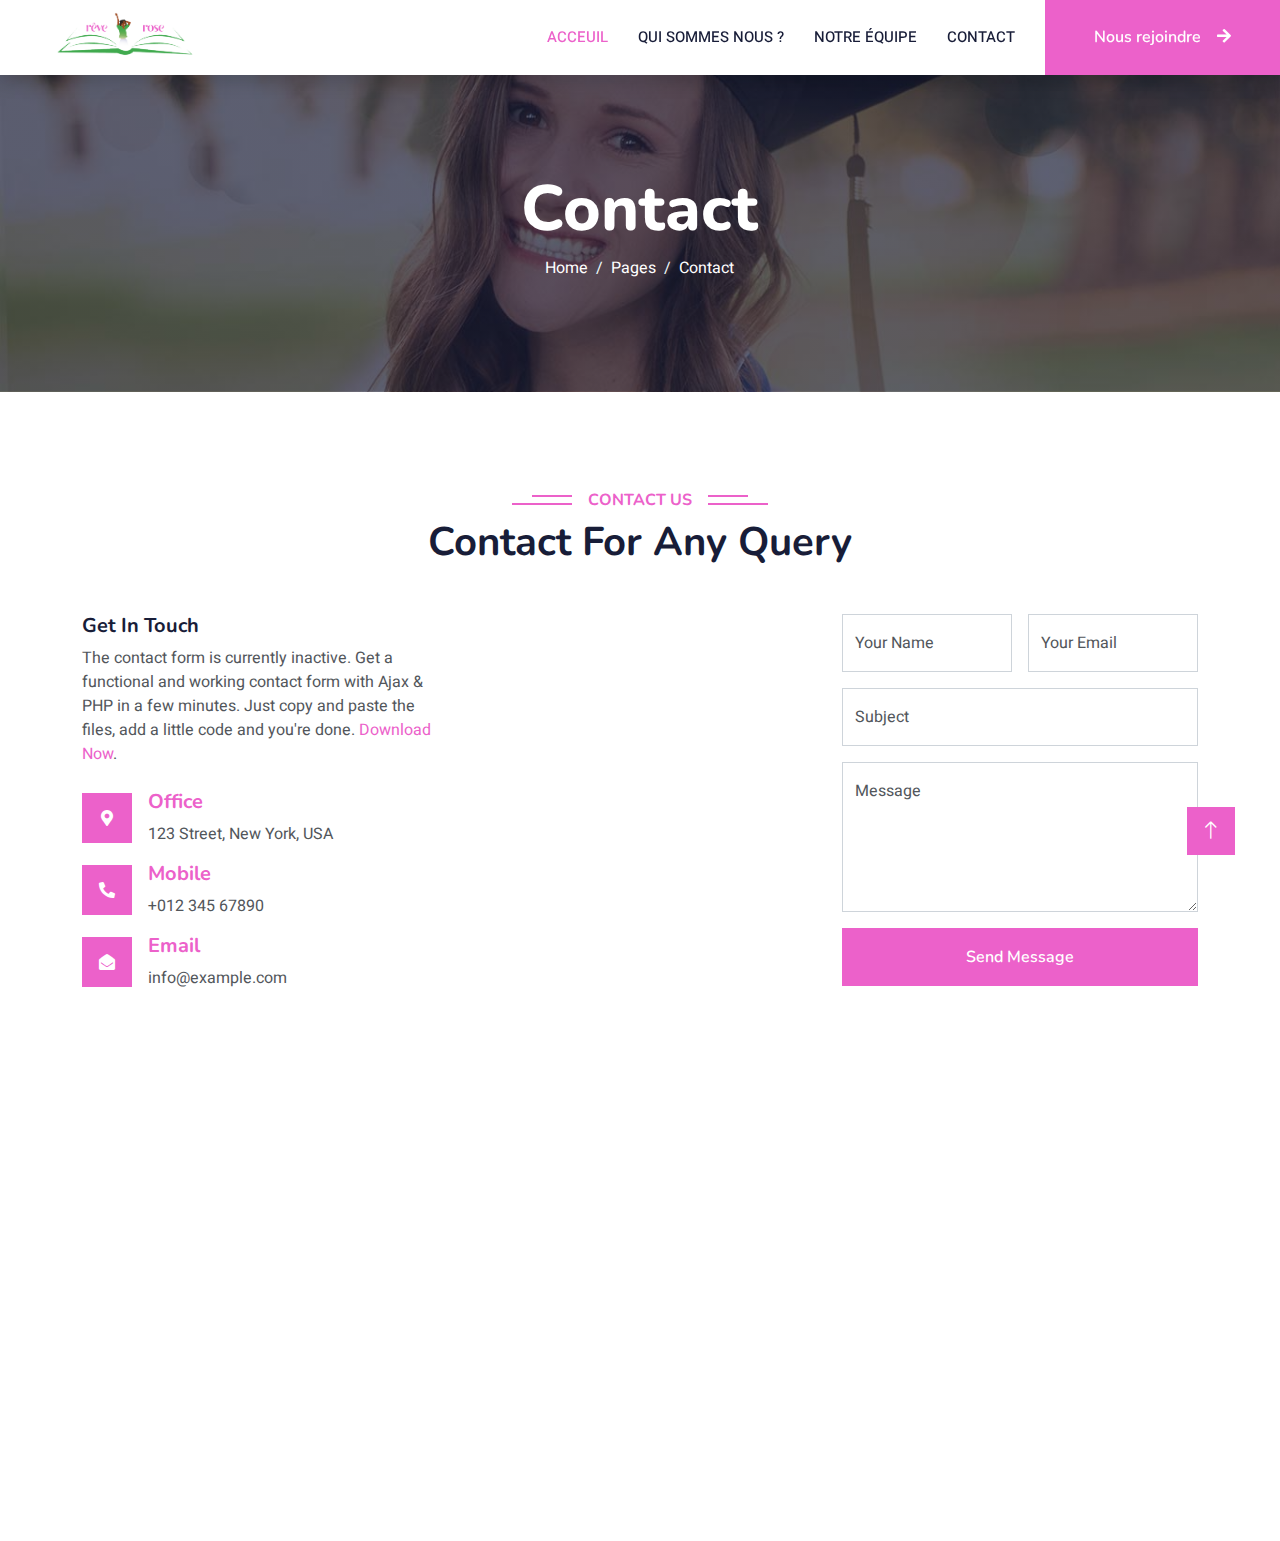
<file: contact.html>
<!DOCTYPE html>
<html lang="en">

<head>
    <meta charset="utf-8">
    <title>eLEARNING - eLearning HTML Template</title>
    <meta content="width=device-width, initial-scale=1.0" name="viewport">
    <meta content="" name="keywords">
    <meta content="" name="description">

    <!-- Favicon -->
    <link href="img/favicon.ico" rel="icon">

    <!-- Google Web Fonts -->
    <link rel="preconnect" href="https://fonts.googleapis.com">
    <link rel="preconnect" href="https://fonts.gstatic.com" crossorigin>
    <link href="https://fonts.googleapis.com/css2?family=Heebo:wght@400;500;600&family=Nunito:wght@600;700;800&display=swap" rel="stylesheet">

    <!-- Icon Font Stylesheet -->
    <link href="https://cdnjs.cloudflare.com/ajax/libs/font-awesome/5.10.0/css/all.min.css" rel="stylesheet">
    <link href="https://cdn.jsdelivr.net/npm/bootstrap-icons@1.4.1/font/bootstrap-icons.css" rel="stylesheet">

    <!-- Libraries Stylesheet -->
    <link href="lib/animate/animate.min.css" rel="stylesheet">
    <link href="lib/owlcarousel/assets/owl.carousel.min.css" rel="stylesheet">

    <!-- Customized Bootstrap Stylesheet -->
    <link href="css/bootstrap.min.css" rel="stylesheet">

    <!-- Template Stylesheet -->
    <link href="css/style.css" rel="stylesheet">
</head>

<body>
    <!-- Spinner Start -->
    <div id="spinner" class="show bg-white position-fixed translate-middle w-100 vh-100 top-50 start-50 d-flex align-items-center justify-content-center">
        <div class="spinner-border text-primary" style="width: 3rem; height: 3rem;" role="status">
            <span class="sr-only">Loading...</span>
        </div>
    </div>
    <!-- Spinner End -->


    <!-- Navbar Start -->
    <nav class="navbar navbar-expand-lg bg-white navbar-light shadow sticky-top p-0">
        <a href="index.html" class="navbar-brand d-flex align-items-center px-4 px-lg-5">
            <img src="/img/logo.png" width="auto" height="70px" alt="">
        </a>
        <button type="button" class="navbar-toggler me-4" data-bs-toggle="collapse" data-bs-target="#navbarCollapse">
            <span class="navbar-toggler-icon"></span>
        </button>
        <div class="collapse navbar-collapse" id="navbarCollapse">
            <div class="navbar-nav ms-auto p-4 p-lg-0">
                <a href="index.html" class="nav-item nav-link active">Acceuil</a>
                <a href="about.html" class="nav-item nav-link">Qui sommes nous ?</a>
                <a href="team.html" class="nav-item nav-link">Notre équipe</a>
                
                <a href="contact.html" class="nav-item nav-link">Contact</a>
            </div>
            <a href="" class="btn btn-primary py-4 px-lg-5 d-none d-lg-block">Nous rejoindre<i class="fa fa-arrow-right ms-3"></i></a>
        </div>
    </nav>
    <!-- Navbar End -->


    <!-- Header Start -->
    <div class="container-fluid bg-primary py-5 mb-5 page-header">
        <div class="container py-5">
            <div class="row justify-content-center">
                <div class="col-lg-10 text-center">
                    <h1 class="display-3 text-white animated slideInDown">Contact</h1>
                    <nav aria-label="breadcrumb">
                        <ol class="breadcrumb justify-content-center">
                            <li class="breadcrumb-item"><a class="text-white" href="#">Home</a></li>
                            <li class="breadcrumb-item"><a class="text-white" href="#">Pages</a></li>
                            <li class="breadcrumb-item text-white active" aria-current="page">Contact</li>
                        </ol>
                    </nav>
                </div>
            </div>
        </div>
    </div>
    <!-- Header End -->


    <!-- Contact Start -->
    <div class="container-xxl py-5">
        <div class="container">
            <div class="text-center wow fadeInUp" data-wow-delay="0.1s">
                <h6 class="section-title bg-white text-center text-primary px-3">Contact Us</h6>
                <h1 class="mb-5">Contact For Any Query</h1>
            </div>
            <div class="row g-4">
                <div class="col-lg-4 col-md-6 wow fadeInUp" data-wow-delay="0.1s">
                    <h5>Get In Touch</h5>
                    <p class="mb-4">The contact form is currently inactive. Get a functional and working contact form with Ajax & PHP in a few minutes. Just copy and paste the files, add a little code and you're done. <a href="https://htmlcodex.com/contact-form">Download Now</a>.</p>
                    <div class="d-flex align-items-center mb-3">
                        <div class="d-flex align-items-center justify-content-center flex-shrink-0 bg-primary" style="width: 50px; height: 50px;">
                            <i class="fa fa-map-marker-alt text-white"></i>
                        </div>
                        <div class="ms-3">
                            <h5 class="text-primary">Office</h5>
                            <p class="mb-0">123 Street, New York, USA</p>
                        </div>
                    </div>
                    <div class="d-flex align-items-center mb-3">
                        <div class="d-flex align-items-center justify-content-center flex-shrink-0 bg-primary" style="width: 50px; height: 50px;">
                            <i class="fa fa-phone-alt text-white"></i>
                        </div>
                        <div class="ms-3">
                            <h5 class="text-primary">Mobile</h5>
                            <p class="mb-0">+012 345 67890</p>
                        </div>
                    </div>
                    <div class="d-flex align-items-center">
                        <div class="d-flex align-items-center justify-content-center flex-shrink-0 bg-primary" style="width: 50px; height: 50px;">
                            <i class="fa fa-envelope-open text-white"></i>
                        </div>
                        <div class="ms-3">
                            <h5 class="text-primary">Email</h5>
                            <p class="mb-0">info@example.com</p>
                        </div>
                    </div>
                </div>
                <div class="col-lg-4 col-md-6 wow fadeInUp" data-wow-delay="0.3s">
                    <iframe class="position-relative rounded w-100 h-100"
                        src="https://www.google.com/maps/embed?pb=!1m18!1m12!1m3!1d3001156.4288297426!2d-78.01371936852176!3d42.72876761954724!2m3!1f0!2f0!3f0!3m2!1i1024!2i768!4f13.1!3m3!1m2!1s0x4ccc4bf0f123a5a9%3A0xddcfc6c1de189567!2sNew%20York%2C%20USA!5e0!3m2!1sen!2sbd!4v1603794290143!5m2!1sen!2sbd"
                        frameborder="0" style="min-height: 300px; border:0;" allowfullscreen="" aria-hidden="false"
                        tabindex="0"></iframe>
                </div>
                <div class="col-lg-4 col-md-12 wow fadeInUp" data-wow-delay="0.5s">
                    <form>
                        <div class="row g-3">
                            <div class="col-md-6">
                                <div class="form-floating">
                                    <input type="text" class="form-control" id="name" placeholder="Your Name">
                                    <label for="name">Your Name</label>
                                </div>
                            </div>
                            <div class="col-md-6">
                                <div class="form-floating">
                                    <input type="email" class="form-control" id="email" placeholder="Your Email">
                                    <label for="email">Your Email</label>
                                </div>
                            </div>
                            <div class="col-12">
                                <div class="form-floating">
                                    <input type="text" class="form-control" id="subject" placeholder="Subject">
                                    <label for="subject">Subject</label>
                                </div>
                            </div>
                            <div class="col-12">
                                <div class="form-floating">
                                    <textarea class="form-control" placeholder="Leave a message here" id="message" style="height: 150px"></textarea>
                                    <label for="message">Message</label>
                                </div>
                            </div>
                            <div class="col-12">
                                <button class="btn btn-primary w-100 py-3" type="submit">Send Message</button>
                            </div>
                        </div>
                    </form>
                </div>
            </div>
        </div>
    </div>
    <!-- Contact End -->


    <!-- Footer Start -->
    <div class="container-fluid bg-dark text-light footer pt-5 mt-5 wow fadeIn" data-wow-delay="0.1s">
        <div class="container py-5">
            <div class="row g-5">
                <div class="col-lg-3 col-md-6">
                    <h4 class="text-white mb-3">Quick Link</h4>
                    <a class="btn btn-link" href="">About Us</a>
                    <a class="btn btn-link" href="">Contact Us</a>
                    <a class="btn btn-link" href="">Privacy Policy</a>
                    <a class="btn btn-link" href="">Terms & Condition</a>
                    <a class="btn btn-link" href="">FAQs & Help</a>
                </div>
                <div class="col-lg-3 col-md-6">
                    <h4 class="text-white mb-3">Contact</h4>
                    <p class="mb-2"><i class="fa fa-map-marker-alt me-3"></i>123 Street, New York, USA</p>
                    <p class="mb-2"><i class="fa fa-phone-alt me-3"></i>+012 345 67890</p>
                    <p class="mb-2"><i class="fa fa-envelope me-3"></i>info@example.com</p>
                    <div class="d-flex pt-2">
                        <a class="btn btn-outline-light btn-social" href=""><i class="fab fa-twitter"></i></a>
                        <a class="btn btn-outline-light btn-social" href=""><i class="fab fa-facebook-f"></i></a>
                        <a class="btn btn-outline-light btn-social" href=""><i class="fab fa-youtube"></i></a>
                        <a class="btn btn-outline-light btn-social" href=""><i class="fab fa-linkedin-in"></i></a>
                    </div>
                </div>
                <div class="col-lg-3 col-md-6">
                    <h4 class="text-white mb-3">Gallery</h4>
                    <div class="row g-2 pt-2">
                        <div class="col-4">
                            <img class="img-fluid bg-light p-1" src="img/course-1.jpg" alt="">
                        </div>
                        <div class="col-4">
                            <img class="img-fluid bg-light p-1" src="img/course-2.jpg" alt="">
                        </div>
                        <div class="col-4">
                            <img class="img-fluid bg-light p-1" src="img/course-3.jpg" alt="">
                        </div>
                        <div class="col-4">
                            <img class="img-fluid bg-light p-1" src="img/course-2.jpg" alt="">
                        </div>
                        <div class="col-4">
                            <img class="img-fluid bg-light p-1" src="img/course-3.jpg" alt="">
                        </div>
                        <div class="col-4">
                            <img class="img-fluid bg-light p-1" src="img/course-1.jpg" alt="">
                        </div>
                    </div>
                </div>
                <div class="col-lg-3 col-md-6">
                    <h4 class="text-white mb-3">Newsletter</h4>
                    <p>Dolor amet sit justo amet elitr clita ipsum elitr est.</p>
                    <div class="position-relative mx-auto" style="max-width: 400px;">
                        <input class="form-control border-0 w-100 py-3 ps-4 pe-5" type="text" placeholder="Your email">
                        <button type="button" class="btn btn-primary py-2 position-absolute top-0 end-0 mt-2 me-2">SignUp</button>
                    </div>
                </div>
            </div>
        </div>
        <div class="container">
            <div class="copyright">
                <div class="row">
                    <div class="col-md-6 text-center text-md-start mb-3 mb-md-0">
                        &copy; <a class="border-bottom" href="#">Your Site Name</a>, All Right Reserved.

                        <!--/*** This template is free as long as you keep the footer author’s credit link/attribution link/backlink. If you'd like to use the template without the footer author’s credit link/attribution link/backlink, you can purchase the Credit Removal License from "https://htmlcodex.com/credit-removal". Thank you for your support. ***/-->
                        Designed By <a class="border-bottom" href="https://htmlcodex.com">HTML Codex</a><br><br>
                        Distributed By <a class="border-bottom" href="https://themewagon.com">ThemeWagon</a>
                    </div>
                    <div class="col-md-6 text-center text-md-end">
                        <div class="footer-menu">
                            <a href="">Home</a>
                            <a href="">Cookies</a>
                            <a href="">Help</a>
                            <a href="">FQAs</a>
                        </div>
                    </div>
                </div>
            </div>
        </div>
    </div>
    <!-- Footer End -->


    <!-- Back to Top -->
    <a href="#" class="btn btn-lg btn-primary btn-lg-square back-to-top"><i class="bi bi-arrow-up"></i></a>


    <!-- JavaScript Libraries -->
    <script src="https://code.jquery.com/jquery-3.4.1.min.js"></script>
    <script src="https://cdn.jsdelivr.net/npm/bootstrap@5.0.0/dist/js/bootstrap.bundle.min.js"></script>
    <script src="lib/wow/wow.min.js"></script>
    <script src="lib/easing/easing.min.js"></script>
    <script src="lib/waypoints/waypoints.min.js"></script>
    <script src="lib/owlcarousel/owl.carousel.min.js"></script>

    <!-- Template Javascript -->
    <script src="js/main.js"></script>
</body>

</html>
</file>
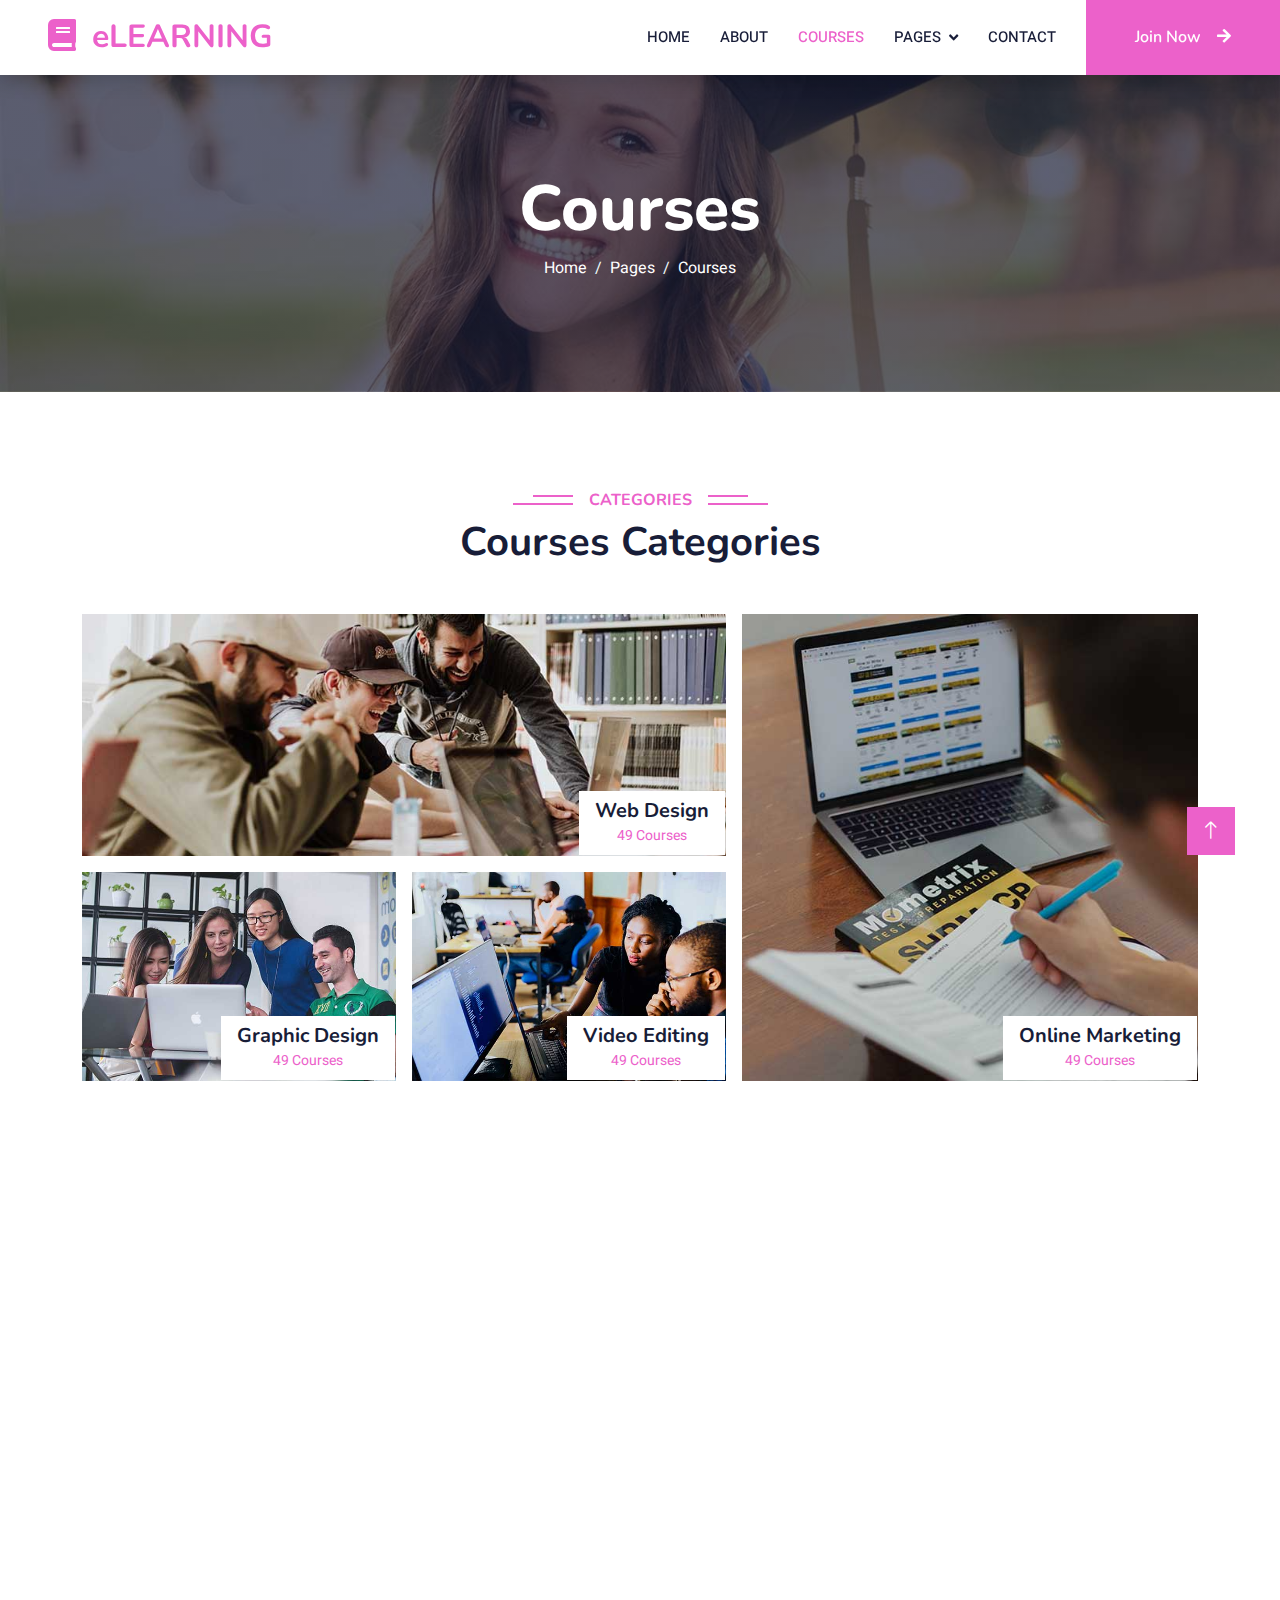
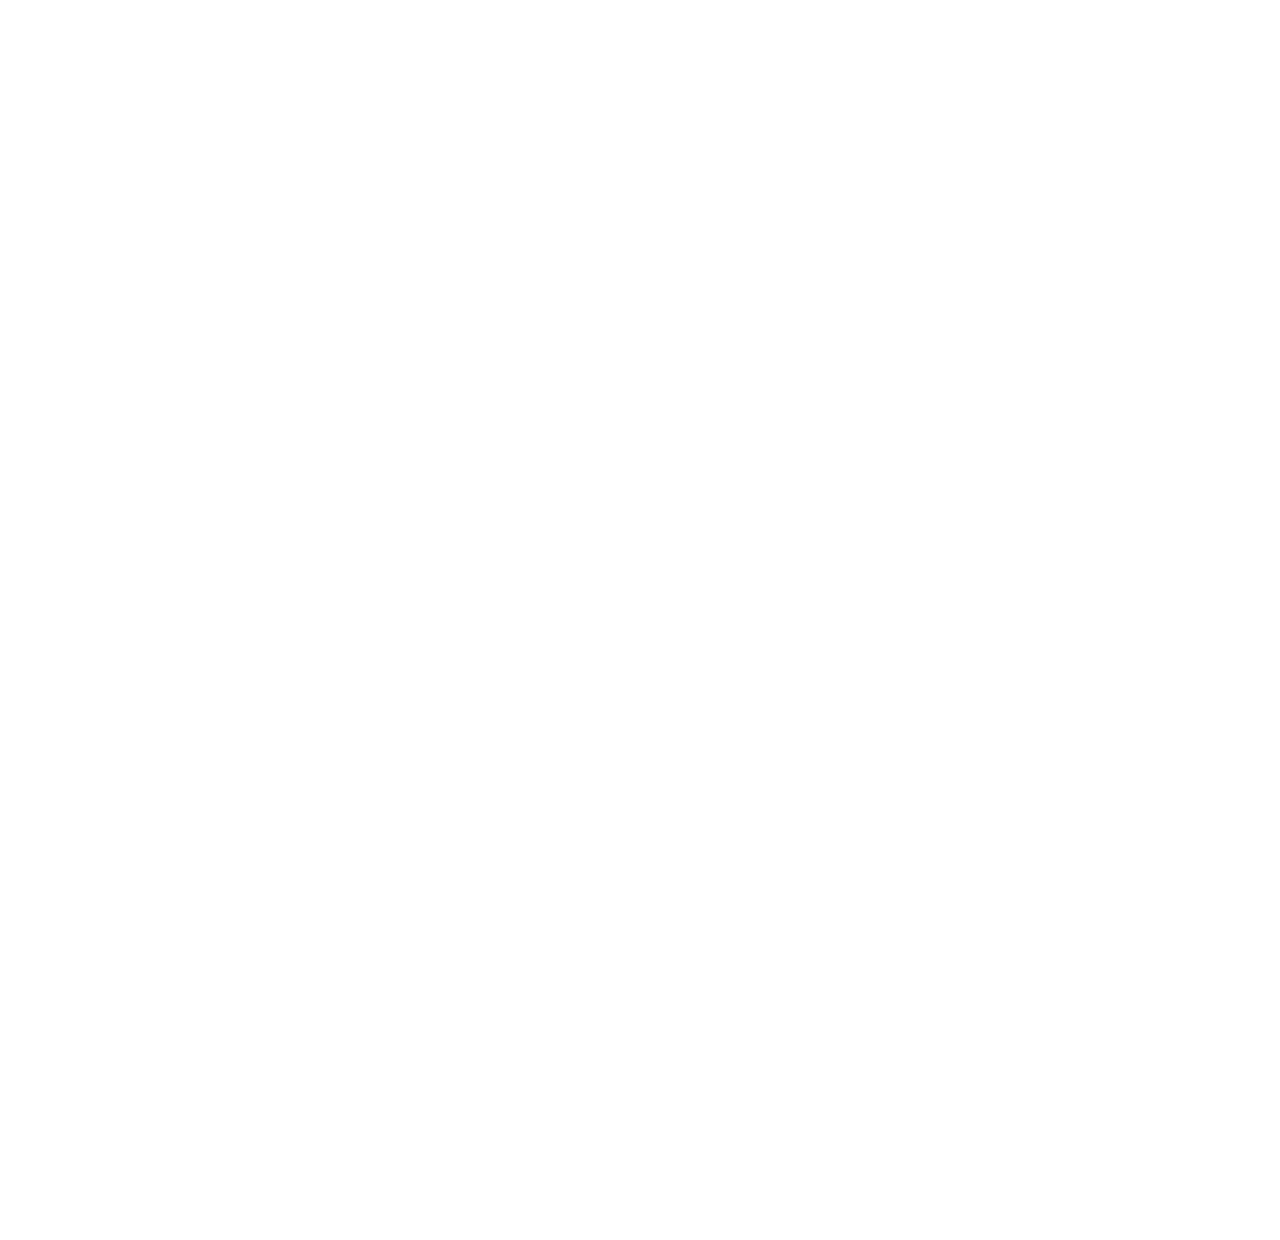
<file: courses.html>
<!DOCTYPE html>
<html lang="en">

<head>
    <meta charset="utf-8">
    <title>eLEARNING - eLearning HTML Template</title>
    <meta content="width=device-width, initial-scale=1.0" name="viewport">
    <meta content="" name="keywords">
    <meta content="" name="description">

    <!-- Favicon -->
    <link href="img/favicon.ico" rel="icon">

    <!-- Google Web Fonts -->
    <link rel="preconnect" href="https://fonts.googleapis.com">
    <link rel="preconnect" href="https://fonts.gstatic.com" crossorigin>
    <link href="https://fonts.googleapis.com/css2?family=Heebo:wght@400;500;600&family=Nunito:wght@600;700;800&display=swap" rel="stylesheet">

    <!-- Icon Font Stylesheet -->
    <link href="https://cdnjs.cloudflare.com/ajax/libs/font-awesome/5.10.0/css/all.min.css" rel="stylesheet">
    <link href="https://cdn.jsdelivr.net/npm/bootstrap-icons@1.4.1/font/bootstrap-icons.css" rel="stylesheet">

    <!-- Libraries Stylesheet -->
    <link href="lib/animate/animate.min.css" rel="stylesheet">
    <link href="lib/owlcarousel/assets/owl.carousel.min.css" rel="stylesheet">

    <!-- Customized Bootstrap Stylesheet -->
    <link href="css/bootstrap.min.css" rel="stylesheet">

    <!-- Template Stylesheet -->
    <link href="css/style.css" rel="stylesheet">
</head>

<body>
    <!-- Spinner Start -->
    <div id="spinner" class="show bg-white position-fixed translate-middle w-100 vh-100 top-50 start-50 d-flex align-items-center justify-content-center">
        <div class="spinner-border text-primary" style="width: 3rem; height: 3rem;" role="status">
            <span class="sr-only">Loading...</span>
        </div>
    </div>
    <!-- Spinner End -->


    <!-- Navbar Start -->
    <nav class="navbar navbar-expand-lg bg-white navbar-light shadow sticky-top p-0">
        <a href="index.html" class="navbar-brand d-flex align-items-center px-4 px-lg-5">
            <h2 class="m-0 text-primary"><i class="fa fa-book me-3"></i>eLEARNING</h2>
        </a>
        <button type="button" class="navbar-toggler me-4" data-bs-toggle="collapse" data-bs-target="#navbarCollapse">
            <span class="navbar-toggler-icon"></span>
        </button>
        <div class="collapse navbar-collapse" id="navbarCollapse">
            <div class="navbar-nav ms-auto p-4 p-lg-0">
                <a href="index.html" class="nav-item nav-link">Home</a>
                <a href="about.html" class="nav-item nav-link">About</a>
                <a href="courses.html" class="nav-item nav-link active">Courses</a>
                <div class="nav-item dropdown">
                    <a href="#" class="nav-link dropdown-toggle" data-bs-toggle="dropdown">Pages</a>
                    <div class="dropdown-menu fade-down m-0">
                        <a href="team.html" class="dropdown-item">Our Team</a>
                        <a href="testimonial.html" class="dropdown-item">Testimonial</a>
                        <a href="404.html" class="dropdown-item">404 Page</a>
                    </div>
                </div>
                <a href="contact.html" class="nav-item nav-link">Contact</a>
            </div>
            <a href="" class="btn btn-primary py-4 px-lg-5 d-none d-lg-block">Join Now<i class="fa fa-arrow-right ms-3"></i></a>
        </div>
    </nav>
    <!-- Navbar End -->


    <!-- Header Start -->
    <div class="container-fluid bg-primary py-5 mb-5 page-header">
        <div class="container py-5">
            <div class="row justify-content-center">
                <div class="col-lg-10 text-center">
                    <h1 class="display-3 text-white animated slideInDown">Courses</h1>
                    <nav aria-label="breadcrumb">
                        <ol class="breadcrumb justify-content-center">
                            <li class="breadcrumb-item"><a class="text-white" href="#">Home</a></li>
                            <li class="breadcrumb-item"><a class="text-white" href="#">Pages</a></li>
                            <li class="breadcrumb-item text-white active" aria-current="page">Courses</li>
                        </ol>
                    </nav>
                </div>
            </div>
        </div>
    </div>
    <!-- Header End -->


    <!-- Categories Start -->
    <div class="container-xxl py-5 category">
        <div class="container">
            <div class="text-center wow fadeInUp" data-wow-delay="0.1s">
                <h6 class="section-title bg-white text-center text-primary px-3">Categories</h6>
                <h1 class="mb-5">Courses Categories</h1>
            </div>
            <div class="row g-3">
                <div class="col-lg-7 col-md-6">
                    <div class="row g-3">
                        <div class="col-lg-12 col-md-12 wow zoomIn" data-wow-delay="0.1s">
                            <a class="position-relative d-block overflow-hidden" href="">
                                <img class="img-fluid" src="img/cat-1.jpg" alt="">
                                <div class="bg-white text-center position-absolute bottom-0 end-0 py-2 px-3" style="margin: 1px;">
                                    <h5 class="m-0">Web Design</h5>
                                    <small class="text-primary">49 Courses</small>
                                </div>
                            </a>
                        </div>
                        <div class="col-lg-6 col-md-12 wow zoomIn" data-wow-delay="0.3s">
                            <a class="position-relative d-block overflow-hidden" href="">
                                <img class="img-fluid" src="img/cat-2.jpg" alt="">
                                <div class="bg-white text-center position-absolute bottom-0 end-0 py-2 px-3" style="margin: 1px;">
                                    <h5 class="m-0">Graphic Design</h5>
                                    <small class="text-primary">49 Courses</small>
                                </div>
                            </a>
                        </div>
                        <div class="col-lg-6 col-md-12 wow zoomIn" data-wow-delay="0.5s">
                            <a class="position-relative d-block overflow-hidden" href="">
                                <img class="img-fluid" src="img/cat-3.jpg" alt="">
                                <div class="bg-white text-center position-absolute bottom-0 end-0 py-2 px-3" style="margin: 1px;">
                                    <h5 class="m-0">Video Editing</h5>
                                    <small class="text-primary">49 Courses</small>
                                </div>
                            </a>
                        </div>
                    </div>
                </div>
                <div class="col-lg-5 col-md-6 wow zoomIn" data-wow-delay="0.7s" style="min-height: 350px;">
                    <a class="position-relative d-block h-100 overflow-hidden" href="">
                        <img class="img-fluid position-absolute w-100 h-100" src="img/cat-4.jpg" alt="" style="object-fit: cover;">
                        <div class="bg-white text-center position-absolute bottom-0 end-0 py-2 px-3" style="margin:  1px;">
                            <h5 class="m-0">Online Marketing</h5>
                            <small class="text-primary">49 Courses</small>
                        </div>
                    </a>
                </div>
            </div>
        </div>
    </div>
    <!-- Categories Start -->


    <!-- Courses Start -->
    <div class="container-xxl py-5">
        <div class="container">
            <div class="text-center wow fadeInUp" data-wow-delay="0.1s">
                <h6 class="section-title bg-white text-center text-primary px-3">Courses</h6>
                <h1 class="mb-5">Popular Courses</h1>
            </div>
            <div class="row g-4 justify-content-center">
                <div class="col-lg-4 col-md-6 wow fadeInUp" data-wow-delay="0.1s">
                    <div class="course-item bg-light">
                        <div class="position-relative overflow-hidden">
                            <img class="img-fluid" src="img/course-1.jpg" alt="">
                            <div class="w-100 d-flex justify-content-center position-absolute bottom-0 start-0 mb-4">
                                <a href="#" class="flex-shrink-0 btn btn-sm btn-primary px-3 border-end" style="border-radius: 30px 0 0 30px;">Read More</a>
                                <a href="#" class="flex-shrink-0 btn btn-sm btn-primary px-3" style="border-radius: 0 30px 30px 0;">Join Now</a>
                            </div>
                        </div>
                        <div class="text-center p-4 pb-0">
                            <h3 class="mb-0">$149.00</h3>
                            <div class="mb-3">
                                <small class="fa fa-star text-primary"></small>
                                <small class="fa fa-star text-primary"></small>
                                <small class="fa fa-star text-primary"></small>
                                <small class="fa fa-star text-primary"></small>
                                <small class="fa fa-star text-primary"></small>
                                <small>(123)</small>
                            </div>
                            <h5 class="mb-4">Web Design & Development Course for Beginners</h5>
                        </div>
                        <div class="d-flex border-top">
                            <small class="flex-fill text-center border-end py-2"><i class="fa fa-user-tie text-primary me-2"></i>John Doe</small>
                            <small class="flex-fill text-center border-end py-2"><i class="fa fa-clock text-primary me-2"></i>1.49 Hrs</small>
                            <small class="flex-fill text-center py-2"><i class="fa fa-user text-primary me-2"></i>30 Students</small>
                        </div>
                    </div>
                </div>
                <div class="col-lg-4 col-md-6 wow fadeInUp" data-wow-delay="0.3s">
                    <div class="course-item bg-light">
                        <div class="position-relative overflow-hidden">
                            <img class="img-fluid" src="img/course-2.jpg" alt="">
                            <div class="w-100 d-flex justify-content-center position-absolute bottom-0 start-0 mb-4">
                                <a href="#" class="flex-shrink-0 btn btn-sm btn-primary px-3 border-end" style="border-radius: 30px 0 0 30px;">Read More</a>
                                <a href="#" class="flex-shrink-0 btn btn-sm btn-primary px-3" style="border-radius: 0 30px 30px 0;">Join Now</a>
                            </div>
                        </div>
                        <div class="text-center p-4 pb-0">
                            <h3 class="mb-0">$149.00</h3>
                            <div class="mb-3">
                                <small class="fa fa-star text-primary"></small>
                                <small class="fa fa-star text-primary"></small>
                                <small class="fa fa-star text-primary"></small>
                                <small class="fa fa-star text-primary"></small>
                                <small class="fa fa-star text-primary"></small>
                                <small>(123)</small>
                            </div>
                            <h5 class="mb-4">Web Design & Development Course for Beginners</h5>
                        </div>
                        <div class="d-flex border-top">
                            <small class="flex-fill text-center border-end py-2"><i class="fa fa-user-tie text-primary me-2"></i>John Doe</small>
                            <small class="flex-fill text-center border-end py-2"><i class="fa fa-clock text-primary me-2"></i>1.49 Hrs</small>
                            <small class="flex-fill text-center py-2"><i class="fa fa-user text-primary me-2"></i>30 Students</small>
                        </div>
                    </div>
                </div>
                <div class="col-lg-4 col-md-6 wow fadeInUp" data-wow-delay="0.5s">
                    <div class="course-item bg-light">
                        <div class="position-relative overflow-hidden">
                            <img class="img-fluid" src="img/course-3.jpg" alt="">
                            <div class="w-100 d-flex justify-content-center position-absolute bottom-0 start-0 mb-4">
                                <a href="#" class="flex-shrink-0 btn btn-sm btn-primary px-3 border-end" style="border-radius: 30px 0 0 30px;">Read More</a>
                                <a href="#" class="flex-shrink-0 btn btn-sm btn-primary px-3" style="border-radius: 0 30px 30px 0;">Join Now</a>
                            </div>
                        </div>
                        <div class="text-center p-4 pb-0">
                            <h3 class="mb-0">$149.00</h3>
                            <div class="mb-3">
                                <small class="fa fa-star text-primary"></small>
                                <small class="fa fa-star text-primary"></small>
                                <small class="fa fa-star text-primary"></small>
                                <small class="fa fa-star text-primary"></small>
                                <small class="fa fa-star text-primary"></small>
                                <small>(123)</small>
                            </div>
                            <h5 class="mb-4">Web Design & Development Course for Beginners</h5>
                        </div>
                        <div class="d-flex border-top">
                            <small class="flex-fill text-center border-end py-2"><i class="fa fa-user-tie text-primary me-2"></i>John Doe</small>
                            <small class="flex-fill text-center border-end py-2"><i class="fa fa-clock text-primary me-2"></i>1.49 Hrs</small>
                            <small class="flex-fill text-center py-2"><i class="fa fa-user text-primary me-2"></i>30 Students</small>
                        </div>
                    </div>
                </div>
            </div>
        </div>
    </div>
    <!-- Courses End -->


    <!-- Testimonial Start -->
    <div class="container-xxl py-5 wow fadeInUp" data-wow-delay="0.1s">
        <div class="container">
            <div class="text-center">
                <h6 class="section-title bg-white text-center text-primary px-3">Testimonial</h6>
                <h1 class="mb-5">Our Students Say!</h1>
            </div>
            <div class="owl-carousel testimonial-carousel position-relative">
                <div class="testimonial-item text-center">
                    <img class="border rounded-circle p-2 mx-auto mb-3" src="img/testimonial-1.jpg" style="width: 80px; height: 80px;">
                    <h5 class="mb-0">Client Name</h5>
                    <p>Profession</p>
                    <div class="testimonial-text bg-light text-center p-4">
                    <p class="mb-0">Tempor erat elitr rebum at clita. Diam dolor diam ipsum sit diam amet diam et eos. Clita erat ipsum et lorem et sit.</p>
                    </div>
                </div>
                <div class="testimonial-item text-center">
                    <img class="border rounded-circle p-2 mx-auto mb-3" src="img/testimonial-2.jpg" style="width: 80px; height: 80px;">
                    <h5 class="mb-0">Client Name</h5>
                    <p>Profession</p>
                    <div class="testimonial-text bg-light text-center p-4">
                    <p class="mb-0">Tempor erat elitr rebum at clita. Diam dolor diam ipsum sit diam amet diam et eos. Clita erat ipsum et lorem et sit.</p>
                    </div>
                </div>
                <div class="testimonial-item text-center">
                    <img class="border rounded-circle p-2 mx-auto mb-3" src="img/testimonial-3.jpg" style="width: 80px; height: 80px;">
                    <h5 class="mb-0">Client Name</h5>
                    <p>Profession</p>
                    <div class="testimonial-text bg-light text-center p-4">
                    <p class="mb-0">Tempor erat elitr rebum at clita. Diam dolor diam ipsum sit diam amet diam et eos. Clita erat ipsum et lorem et sit.</p>
                    </div>
                </div>
                <div class="testimonial-item text-center">
                    <img class="border rounded-circle p-2 mx-auto mb-3" src="img/testimonial-4.jpg" style="width: 80px; height: 80px;">
                    <h5 class="mb-0">Client Name</h5>
                    <p>Profession</p>
                    <div class="testimonial-text bg-light text-center p-4">
                    <p class="mb-0">Tempor erat elitr rebum at clita. Diam dolor diam ipsum sit diam amet diam et eos. Clita erat ipsum et lorem et sit.</p>
                    </div>
                </div>
            </div>
        </div>
    </div>
    <!-- Testimonial End -->
        

    <!-- Footer Start -->
    <div class="container-fluid bg-dark text-light footer pt-5 mt-5 wow fadeIn" data-wow-delay="0.1s">
        <div class="container py-5">
            <div class="row g-5">
                <div class="col-lg-3 col-md-6">
                    <h4 class="text-white mb-3">Quick Link</h4>
                    <a class="btn btn-link" href="">About Us</a>
                    <a class="btn btn-link" href="">Contact Us</a>
                    <a class="btn btn-link" href="">Privacy Policy</a>
                    <a class="btn btn-link" href="">Terms & Condition</a>
                    <a class="btn btn-link" href="">FAQs & Help</a>
                </div>
                <div class="col-lg-3 col-md-6">
                    <h4 class="text-white mb-3">Contact</h4>
                    <p class="mb-2"><i class="fa fa-map-marker-alt me-3"></i>123 Street, New York, USA</p>
                    <p class="mb-2"><i class="fa fa-phone-alt me-3"></i>+012 345 67890</p>
                    <p class="mb-2"><i class="fa fa-envelope me-3"></i>info@example.com</p>
                    <div class="d-flex pt-2">
                        <a class="btn btn-outline-light btn-social" href=""><i class="fab fa-twitter"></i></a>
                        <a class="btn btn-outline-light btn-social" href=""><i class="fab fa-facebook-f"></i></a>
                        <a class="btn btn-outline-light btn-social" href=""><i class="fab fa-youtube"></i></a>
                        <a class="btn btn-outline-light btn-social" href=""><i class="fab fa-linkedin-in"></i></a>
                    </div>
                </div>
                <div class="col-lg-3 col-md-6">
                    <h4 class="text-white mb-3">Gallery</h4>
                    <div class="row g-2 pt-2">
                        <div class="col-4">
                            <img class="img-fluid bg-light p-1" src="img/course-1.jpg" alt="">
                        </div>
                        <div class="col-4">
                            <img class="img-fluid bg-light p-1" src="img/course-2.jpg" alt="">
                        </div>
                        <div class="col-4">
                            <img class="img-fluid bg-light p-1" src="img/course-3.jpg" alt="">
                        </div>
                        <div class="col-4">
                            <img class="img-fluid bg-light p-1" src="img/course-2.jpg" alt="">
                        </div>
                        <div class="col-4">
                            <img class="img-fluid bg-light p-1" src="img/course-3.jpg" alt="">
                        </div>
                        <div class="col-4">
                            <img class="img-fluid bg-light p-1" src="img/course-1.jpg" alt="">
                        </div>
                    </div>
                </div>
                <div class="col-lg-3 col-md-6">
                    <h4 class="text-white mb-3">Newsletter</h4>
                    <p>Dolor amet sit justo amet elitr clita ipsum elitr est.</p>
                    <div class="position-relative mx-auto" style="max-width: 400px;">
                        <input class="form-control border-0 w-100 py-3 ps-4 pe-5" type="text" placeholder="Your email">
                        <button type="button" class="btn btn-primary py-2 position-absolute top-0 end-0 mt-2 me-2">SignUp</button>
                    </div>
                </div>
            </div>
        </div>
        <div class="container">
            <div class="copyright">
                <div class="row">
                    <div class="col-md-6 text-center text-md-start mb-3 mb-md-0">
                        &copy; <a class="border-bottom" href="#">Your Site Name</a>, All Right Reserved.

                        <!--/*** This template is free as long as you keep the footer author’s credit link/attribution link/backlink. If you'd like to use the template without the footer author’s credit link/attribution link/backlink, you can purchase the Credit Removal License from "https://htmlcodex.com/credit-removal". Thank you for your support. ***/-->
                        Designed By <a class="border-bottom" href="https://htmlcodex.com">HTML Codex</a><br><br>
                        Distributed By <a class="border-bottom" href="https://themewagon.com">ThemeWagon</a>
                    </div>
                    <div class="col-md-6 text-center text-md-end">
                        <div class="footer-menu">
                            <a href="">Home</a>
                            <a href="">Cookies</a>
                            <a href="">Help</a>
                            <a href="">FQAs</a>
                        </div>
                    </div>
                </div>
            </div>
        </div>
    </div>
    <!-- Footer End -->


    <!-- Back to Top -->
    <a href="#" class="btn btn-lg btn-primary btn-lg-square back-to-top"><i class="bi bi-arrow-up"></i></a>


    <!-- JavaScript Libraries -->
    <script src="https://code.jquery.com/jquery-3.4.1.min.js"></script>
    <script src="https://cdn.jsdelivr.net/npm/bootstrap@5.0.0/dist/js/bootstrap.bundle.min.js"></script>
    <script src="lib/wow/wow.min.js"></script>
    <script src="lib/easing/easing.min.js"></script>
    <script src="lib/waypoints/waypoints.min.js"></script>
    <script src="lib/owlcarousel/owl.carousel.min.js"></script>

    <!-- Template Javascript -->
    <script src="js/main.js"></script>
</body>

</html>
</file>
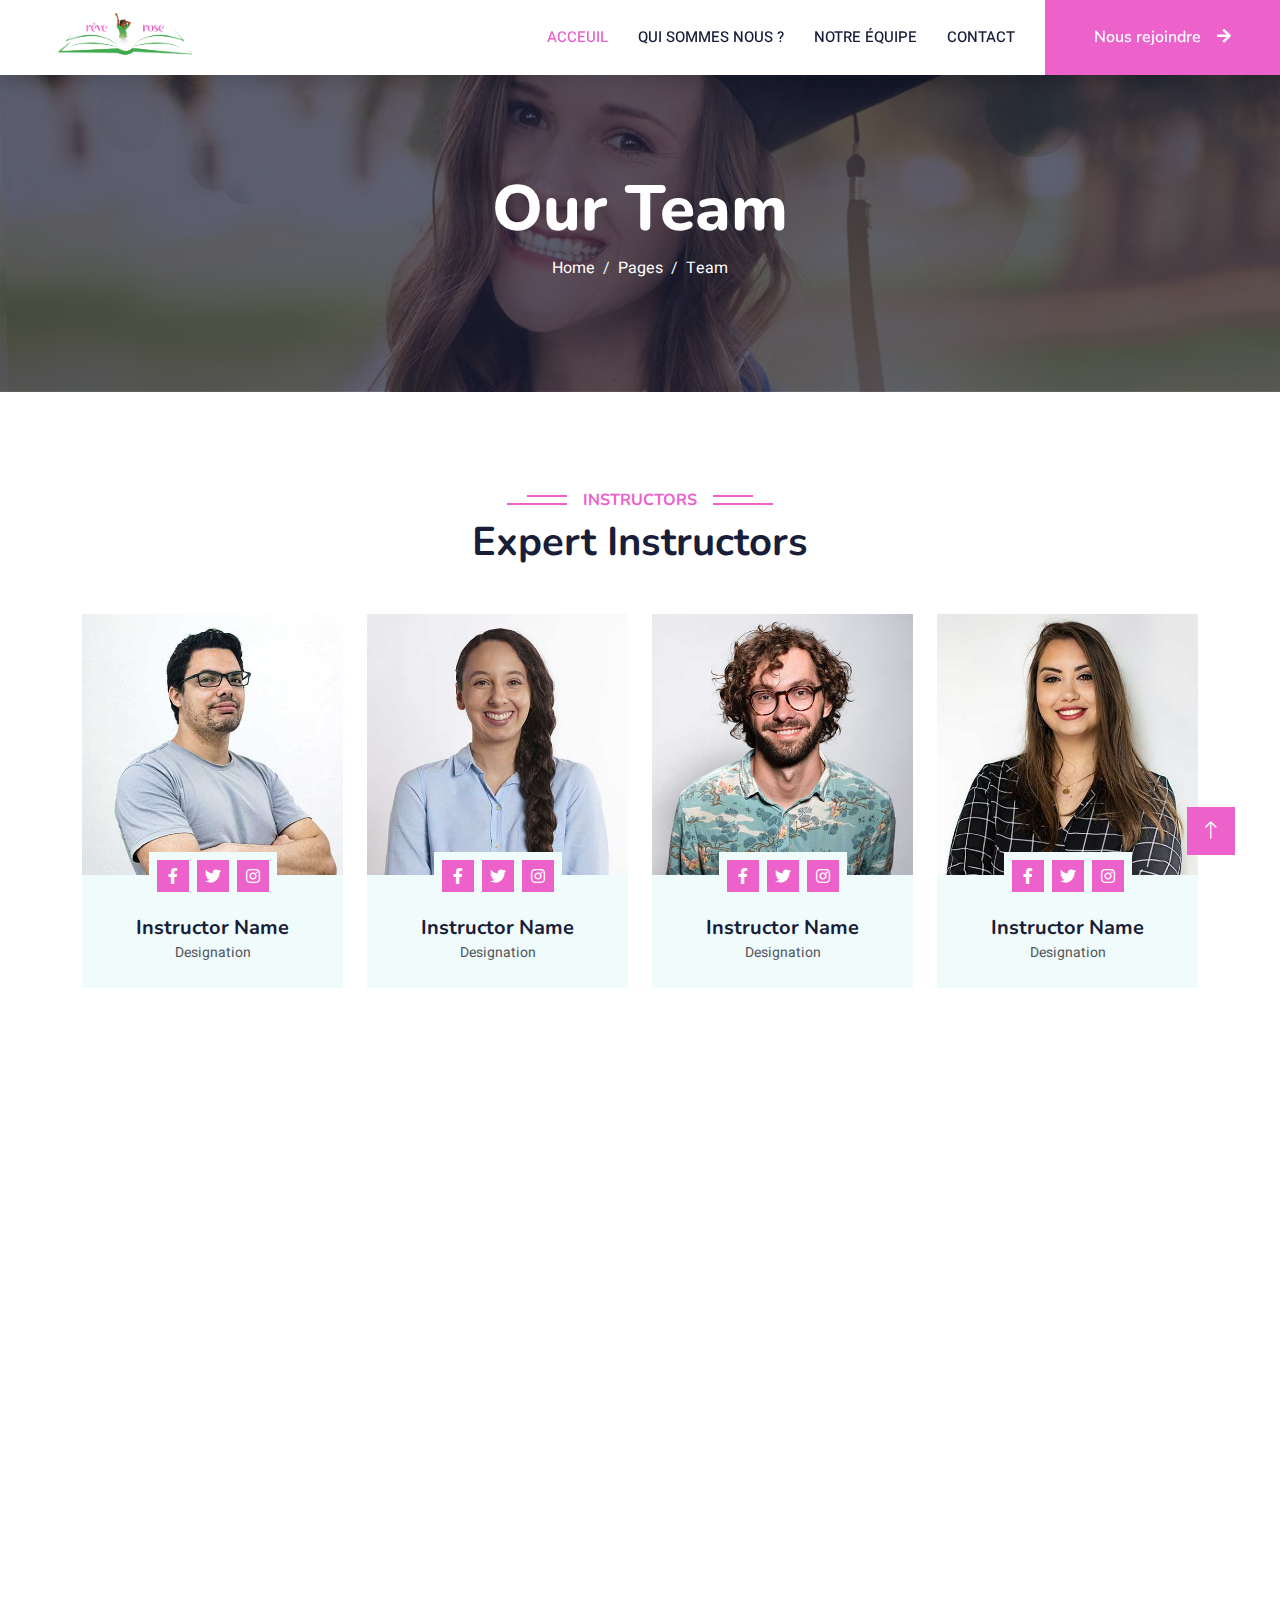
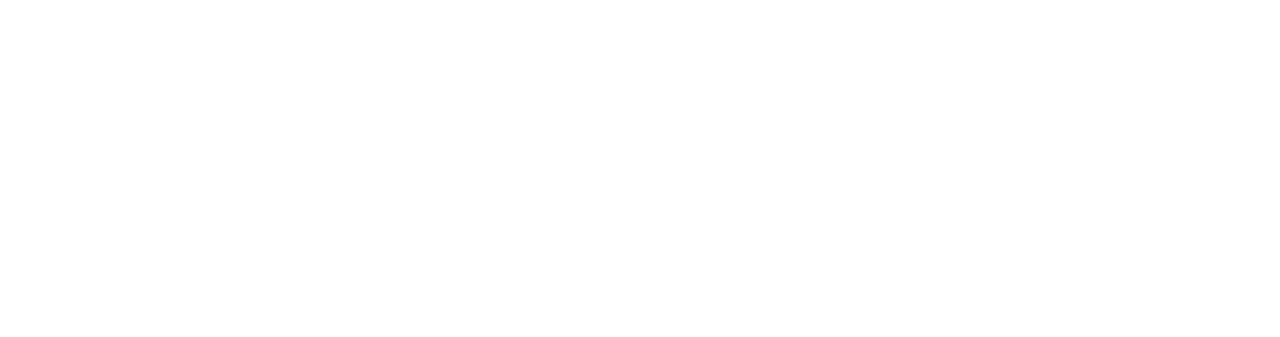
<file: team.html>
<!DOCTYPE html>
<html lang="en">

<head>
    <meta charset="utf-8">
    <title>eLEARNING - eLearning HTML Template</title>
    <meta content="width=device-width, initial-scale=1.0" name="viewport">
    <meta content="" name="keywords">
    <meta content="" name="description">

    <!-- Favicon -->
    <link href="img/favicon.ico" rel="icon">

    <!-- Google Web Fonts -->
    <link rel="preconnect" href="https://fonts.googleapis.com">
    <link rel="preconnect" href="https://fonts.gstatic.com" crossorigin>
    <link href="https://fonts.googleapis.com/css2?family=Heebo:wght@400;500;600&family=Nunito:wght@600;700;800&display=swap" rel="stylesheet">

    <!-- Icon Font Stylesheet -->
    <link href="https://cdnjs.cloudflare.com/ajax/libs/font-awesome/5.10.0/css/all.min.css" rel="stylesheet">
    <link href="https://cdn.jsdelivr.net/npm/bootstrap-icons@1.4.1/font/bootstrap-icons.css" rel="stylesheet">

    <!-- Libraries Stylesheet -->
    <link href="lib/animate/animate.min.css" rel="stylesheet">
    <link href="lib/owlcarousel/assets/owl.carousel.min.css" rel="stylesheet">

    <!-- Customized Bootstrap Stylesheet -->
    <link href="css/bootstrap.min.css" rel="stylesheet">

    <!-- Template Stylesheet -->
    <link href="css/style.css" rel="stylesheet">
</head>

<body>
    <!-- Spinner Start -->
    <div id="spinner" class="show bg-white position-fixed translate-middle w-100 vh-100 top-50 start-50 d-flex align-items-center justify-content-center">
        <div class="spinner-border text-primary" style="width: 3rem; height: 3rem;" role="status">
            <span class="sr-only">Loading...</span>
        </div>
    </div>
    <!-- Spinner End -->


    <!-- Navbar Start -->
    <nav class="navbar navbar-expand-lg bg-white navbar-light shadow sticky-top p-0">
        <a href="index.html" class="navbar-brand d-flex align-items-center px-4 px-lg-5">
            <img src="/img/logo.png" width="auto" height="70px" alt="">
        </a>
        <button type="button" class="navbar-toggler me-4" data-bs-toggle="collapse" data-bs-target="#navbarCollapse">
            <span class="navbar-toggler-icon"></span>
        </button>
        <div class="collapse navbar-collapse" id="navbarCollapse">
            <div class="navbar-nav ms-auto p-4 p-lg-0">
                <a href="index.html" class="nav-item nav-link active">Acceuil</a>
                <a href="about.html" class="nav-item nav-link">Qui sommes nous ?</a>
                <a href="team.html" class="nav-item nav-link">Notre équipe</a>
                
                <a href="contact.html" class="nav-item nav-link">Contact</a>
            </div>
            <a href="" class="btn btn-primary py-4 px-lg-5 d-none d-lg-block">Nous rejoindre<i class="fa fa-arrow-right ms-3"></i></a>
        </div>
    </nav>
    <!-- Navbar End -->


    <!-- Header Start -->
    <div class="container-fluid bg-primary py-5 mb-5 page-header">
        <div class="container py-5">
            <div class="row justify-content-center">
                <div class="col-lg-10 text-center">
                    <h1 class="display-3 text-white animated slideInDown">Our Team</h1>
                    <nav aria-label="breadcrumb">
                        <ol class="breadcrumb justify-content-center">
                            <li class="breadcrumb-item"><a class="text-white" href="#">Home</a></li>
                            <li class="breadcrumb-item"><a class="text-white" href="#">Pages</a></li>
                            <li class="breadcrumb-item text-white active" aria-current="page">Team</li>
                        </ol>
                    </nav>
                </div>
            </div>
        </div>
    </div>
    <!-- Header End -->


    <!-- Team Start -->
    <div class="container-xxl py-5">
        <div class="container">
            <div class="text-center wow fadeInUp" data-wow-delay="0.1s">
                <h6 class="section-title bg-white text-center text-primary px-3">Instructors</h6>
                <h1 class="mb-5">Expert Instructors</h1>
            </div>
            <div class="row g-4">
                <div class="col-lg-3 col-md-6 wow fadeInUp" data-wow-delay="0.1s">
                    <div class="team-item bg-light">
                        <div class="overflow-hidden">
                            <img class="img-fluid" src="img/team-1.jpg" alt="">
                        </div>
                        <div class="position-relative d-flex justify-content-center" style="margin-top: -23px;">
                            <div class="bg-light d-flex justify-content-center pt-2 px-1">
                                <a class="btn btn-sm-square btn-primary mx-1" href=""><i class="fab fa-facebook-f"></i></a>
                                <a class="btn btn-sm-square btn-primary mx-1" href=""><i class="fab fa-twitter"></i></a>
                                <a class="btn btn-sm-square btn-primary mx-1" href=""><i class="fab fa-instagram"></i></a>
                            </div>
                        </div>
                        <div class="text-center p-4">
                            <h5 class="mb-0">Instructor Name</h5>
                            <small>Designation</small>
                        </div>
                    </div>
                </div>
                <div class="col-lg-3 col-md-6 wow fadeInUp" data-wow-delay="0.3s">
                    <div class="team-item bg-light">
                        <div class="overflow-hidden">
                            <img class="img-fluid" src="img/team-2.jpg" alt="">
                        </div>
                        <div class="position-relative d-flex justify-content-center" style="margin-top: -23px;">
                            <div class="bg-light d-flex justify-content-center pt-2 px-1">
                                <a class="btn btn-sm-square btn-primary mx-1" href=""><i class="fab fa-facebook-f"></i></a>
                                <a class="btn btn-sm-square btn-primary mx-1" href=""><i class="fab fa-twitter"></i></a>
                                <a class="btn btn-sm-square btn-primary mx-1" href=""><i class="fab fa-instagram"></i></a>
                            </div>
                        </div>
                        <div class="text-center p-4">
                            <h5 class="mb-0">Instructor Name</h5>
                            <small>Designation</small>
                        </div>
                    </div>
                </div>
                <div class="col-lg-3 col-md-6 wow fadeInUp" data-wow-delay="0.5s">
                    <div class="team-item bg-light">
                        <div class="overflow-hidden">
                            <img class="img-fluid" src="img/team-3.jpg" alt="">
                        </div>
                        <div class="position-relative d-flex justify-content-center" style="margin-top: -23px;">
                            <div class="bg-light d-flex justify-content-center pt-2 px-1">
                                <a class="btn btn-sm-square btn-primary mx-1" href=""><i class="fab fa-facebook-f"></i></a>
                                <a class="btn btn-sm-square btn-primary mx-1" href=""><i class="fab fa-twitter"></i></a>
                                <a class="btn btn-sm-square btn-primary mx-1" href=""><i class="fab fa-instagram"></i></a>
                            </div>
                        </div>
                        <div class="text-center p-4">
                            <h5 class="mb-0">Instructor Name</h5>
                            <small>Designation</small>
                        </div>
                    </div>
                </div>
                <div class="col-lg-3 col-md-6 wow fadeInUp" data-wow-delay="0.7s">
                    <div class="team-item bg-light">
                        <div class="overflow-hidden">
                            <img class="img-fluid" src="img/team-4.jpg" alt="">
                        </div>
                        <div class="position-relative d-flex justify-content-center" style="margin-top: -23px;">
                            <div class="bg-light d-flex justify-content-center pt-2 px-1">
                                <a class="btn btn-sm-square btn-primary mx-1" href=""><i class="fab fa-facebook-f"></i></a>
                                <a class="btn btn-sm-square btn-primary mx-1" href=""><i class="fab fa-twitter"></i></a>
                                <a class="btn btn-sm-square btn-primary mx-1" href=""><i class="fab fa-instagram"></i></a>
                            </div>
                        </div>
                        <div class="text-center p-4">
                            <h5 class="mb-0">Instructor Name</h5>
                            <small>Designation</small>
                        </div>
                    </div>
                </div>
                <div class="col-lg-3 col-md-6 wow fadeInUp" data-wow-delay="0.1s">
                    <div class="team-item bg-light">
                        <div class="overflow-hidden">
                            <img class="img-fluid" src="img/team-2.jpg" alt="">
                        </div>
                        <div class="position-relative d-flex justify-content-center" style="margin-top: -23px;">
                            <div class="bg-light d-flex justify-content-center pt-2 px-1">
                                <a class="btn btn-sm-square btn-primary mx-1" href=""><i class="fab fa-facebook-f"></i></a>
                                <a class="btn btn-sm-square btn-primary mx-1" href=""><i class="fab fa-twitter"></i></a>
                                <a class="btn btn-sm-square btn-primary mx-1" href=""><i class="fab fa-instagram"></i></a>
                            </div>
                        </div>
                        <div class="text-center p-4">
                            <h5 class="mb-0">Instructor Name</h5>
                            <small>Designation</small>
                        </div>
                    </div>
                </div>
                <div class="col-lg-3 col-md-6 wow fadeInUp" data-wow-delay="0.3s">
                    <div class="team-item bg-light">
                        <div class="overflow-hidden">
                            <img class="img-fluid" src="img/team-3.jpg" alt="">
                        </div>
                        <div class="position-relative d-flex justify-content-center" style="margin-top: -23px;">
                            <div class="bg-light d-flex justify-content-center pt-2 px-1">
                                <a class="btn btn-sm-square btn-primary mx-1" href=""><i class="fab fa-facebook-f"></i></a>
                                <a class="btn btn-sm-square btn-primary mx-1" href=""><i class="fab fa-twitter"></i></a>
                                <a class="btn btn-sm-square btn-primary mx-1" href=""><i class="fab fa-instagram"></i></a>
                            </div>
                        </div>
                        <div class="text-center p-4">
                            <h5 class="mb-0">Instructor Name</h5>
                            <small>Designation</small>
                        </div>
                    </div>
                </div>
                <div class="col-lg-3 col-md-6 wow fadeInUp" data-wow-delay="0.5s">
                    <div class="team-item bg-light">
                        <div class="overflow-hidden">
                            <img class="img-fluid" src="img/team-4.jpg" alt="">
                        </div>
                        <div class="position-relative d-flex justify-content-center" style="margin-top: -23px;">
                            <div class="bg-light d-flex justify-content-center pt-2 px-1">
                                <a class="btn btn-sm-square btn-primary mx-1" href=""><i class="fab fa-facebook-f"></i></a>
                                <a class="btn btn-sm-square btn-primary mx-1" href=""><i class="fab fa-twitter"></i></a>
                                <a class="btn btn-sm-square btn-primary mx-1" href=""><i class="fab fa-instagram"></i></a>
                            </div>
                        </div>
                        <div class="text-center p-4">
                            <h5 class="mb-0">Instructor Name</h5>
                            <small>Designation</small>
                        </div>
                    </div>
                </div>
                <div class="col-lg-3 col-md-6 wow fadeInUp" data-wow-delay="0.7s">
                    <div class="team-item bg-light">
                        <div class="overflow-hidden">
                            <img class="img-fluid" src="img/team-1.jpg" alt="">
                        </div>
                        <div class="position-relative d-flex justify-content-center" style="margin-top: -23px;">
                            <div class="bg-light d-flex justify-content-center pt-2 px-1">
                                <a class="btn btn-sm-square btn-primary mx-1" href=""><i class="fab fa-facebook-f"></i></a>
                                <a class="btn btn-sm-square btn-primary mx-1" href=""><i class="fab fa-twitter"></i></a>
                                <a class="btn btn-sm-square btn-primary mx-1" href=""><i class="fab fa-instagram"></i></a>
                            </div>
                        </div>
                        <div class="text-center p-4">
                            <h5 class="mb-0">Instructor Name</h5>
                            <small>Designation</small>
                        </div>
                    </div>
                </div>
            </div>
        </div>
    </div>
    <!-- Team End -->
        

    <!-- Footer Start -->
    <div class="container-fluid bg-dark text-light footer pt-5 mt-5 wow fadeIn" data-wow-delay="0.1s">
        <div class="container py-5">
            <div class="row g-5">
                <div class="col-lg-3 col-md-6">
                    <h4 class="text-white mb-3">Quick Link</h4>
                    <a class="btn btn-link" href="">About Us</a>
                    <a class="btn btn-link" href="">Contact Us</a>
                    <a class="btn btn-link" href="">Privacy Policy</a>
                    <a class="btn btn-link" href="">Terms & Condition</a>
                    <a class="btn btn-link" href="">FAQs & Help</a>
                </div>
                <div class="col-lg-3 col-md-6">
                    <h4 class="text-white mb-3">Contact</h4>
                    <p class="mb-2"><i class="fa fa-map-marker-alt me-3"></i>123 Street, New York, USA</p>
                    <p class="mb-2"><i class="fa fa-phone-alt me-3"></i>+012 345 67890</p>
                    <p class="mb-2"><i class="fa fa-envelope me-3"></i>info@example.com</p>
                    <div class="d-flex pt-2">
                        <a class="btn btn-outline-light btn-social" href=""><i class="fab fa-twitter"></i></a>
                        <a class="btn btn-outline-light btn-social" href=""><i class="fab fa-facebook-f"></i></a>
                        <a class="btn btn-outline-light btn-social" href=""><i class="fab fa-youtube"></i></a>
                        <a class="btn btn-outline-light btn-social" href=""><i class="fab fa-linkedin-in"></i></a>
                    </div>
                </div>
                <div class="col-lg-3 col-md-6">
                    <h4 class="text-white mb-3">Gallery</h4>
                    <div class="row g-2 pt-2">
                        <div class="col-4">
                            <img class="img-fluid bg-light p-1" src="img/course-1.jpg" alt="">
                        </div>
                        <div class="col-4">
                            <img class="img-fluid bg-light p-1" src="img/course-2.jpg" alt="">
                        </div>
                        <div class="col-4">
                            <img class="img-fluid bg-light p-1" src="img/course-3.jpg" alt="">
                        </div>
                        <div class="col-4">
                            <img class="img-fluid bg-light p-1" src="img/course-2.jpg" alt="">
                        </div>
                        <div class="col-4">
                            <img class="img-fluid bg-light p-1" src="img/course-3.jpg" alt="">
                        </div>
                        <div class="col-4">
                            <img class="img-fluid bg-light p-1" src="img/course-1.jpg" alt="">
                        </div>
                    </div>
                </div>
                <div class="col-lg-3 col-md-6">
                    <h4 class="text-white mb-3">Newsletter</h4>
                    <p>Dolor amet sit justo amet elitr clita ipsum elitr est.</p>
                    <div class="position-relative mx-auto" style="max-width: 400px;">
                        <input class="form-control border-0 w-100 py-3 ps-4 pe-5" type="text" placeholder="Your email">
                        <button type="button" class="btn btn-primary py-2 position-absolute top-0 end-0 mt-2 me-2">SignUp</button>
                    </div>
                </div>
            </div>
        </div>
        <div class="container">
            <div class="copyright">
                <div class="row">
                    <div class="col-md-6 text-center text-md-start mb-3 mb-md-0">
                        &copy; <a class="border-bottom" href="#">Your Site Name</a>, All Right Reserved.

                        <!--/*** This template is free as long as you keep the footer author’s credit link/attribution link/backlink. If you'd like to use the template without the footer author’s credit link/attribution link/backlink, you can purchase the Credit Removal License from "https://htmlcodex.com/credit-removal". Thank you for your support. ***/-->
                        Designed By <a class="border-bottom" href="https://htmlcodex.com">HTML Codex</a><br><br>
                        Distributed By <a class="border-bottom" href="https://themewagon.com">ThemeWagon</a>
                    </div>
                    <div class="col-md-6 text-center text-md-end">
                        <div class="footer-menu">
                            <a href="">Home</a>
                            <a href="">Cookies</a>
                            <a href="">Help</a>
                            <a href="">FQAs</a>
                        </div>
                    </div>
                </div>
            </div>
        </div>
    </div>
    <!-- Footer End -->


    <!-- Back to Top -->
    <a href="#" class="btn btn-lg btn-primary btn-lg-square back-to-top"><i class="bi bi-arrow-up"></i></a>


    <!-- JavaScript Libraries -->
    <script src="https://code.jquery.com/jquery-3.4.1.min.js"></script>
    <script src="https://cdn.jsdelivr.net/npm/bootstrap@5.0.0/dist/js/bootstrap.bundle.min.js"></script>
    <script src="lib/wow/wow.min.js"></script>
    <script src="lib/easing/easing.min.js"></script>
    <script src="lib/waypoints/waypoints.min.js"></script>
    <script src="lib/owlcarousel/owl.carousel.min.js"></script>

    <!-- Template Javascript -->
    <script src="js/main.js"></script>
</body>

</html>
</file>
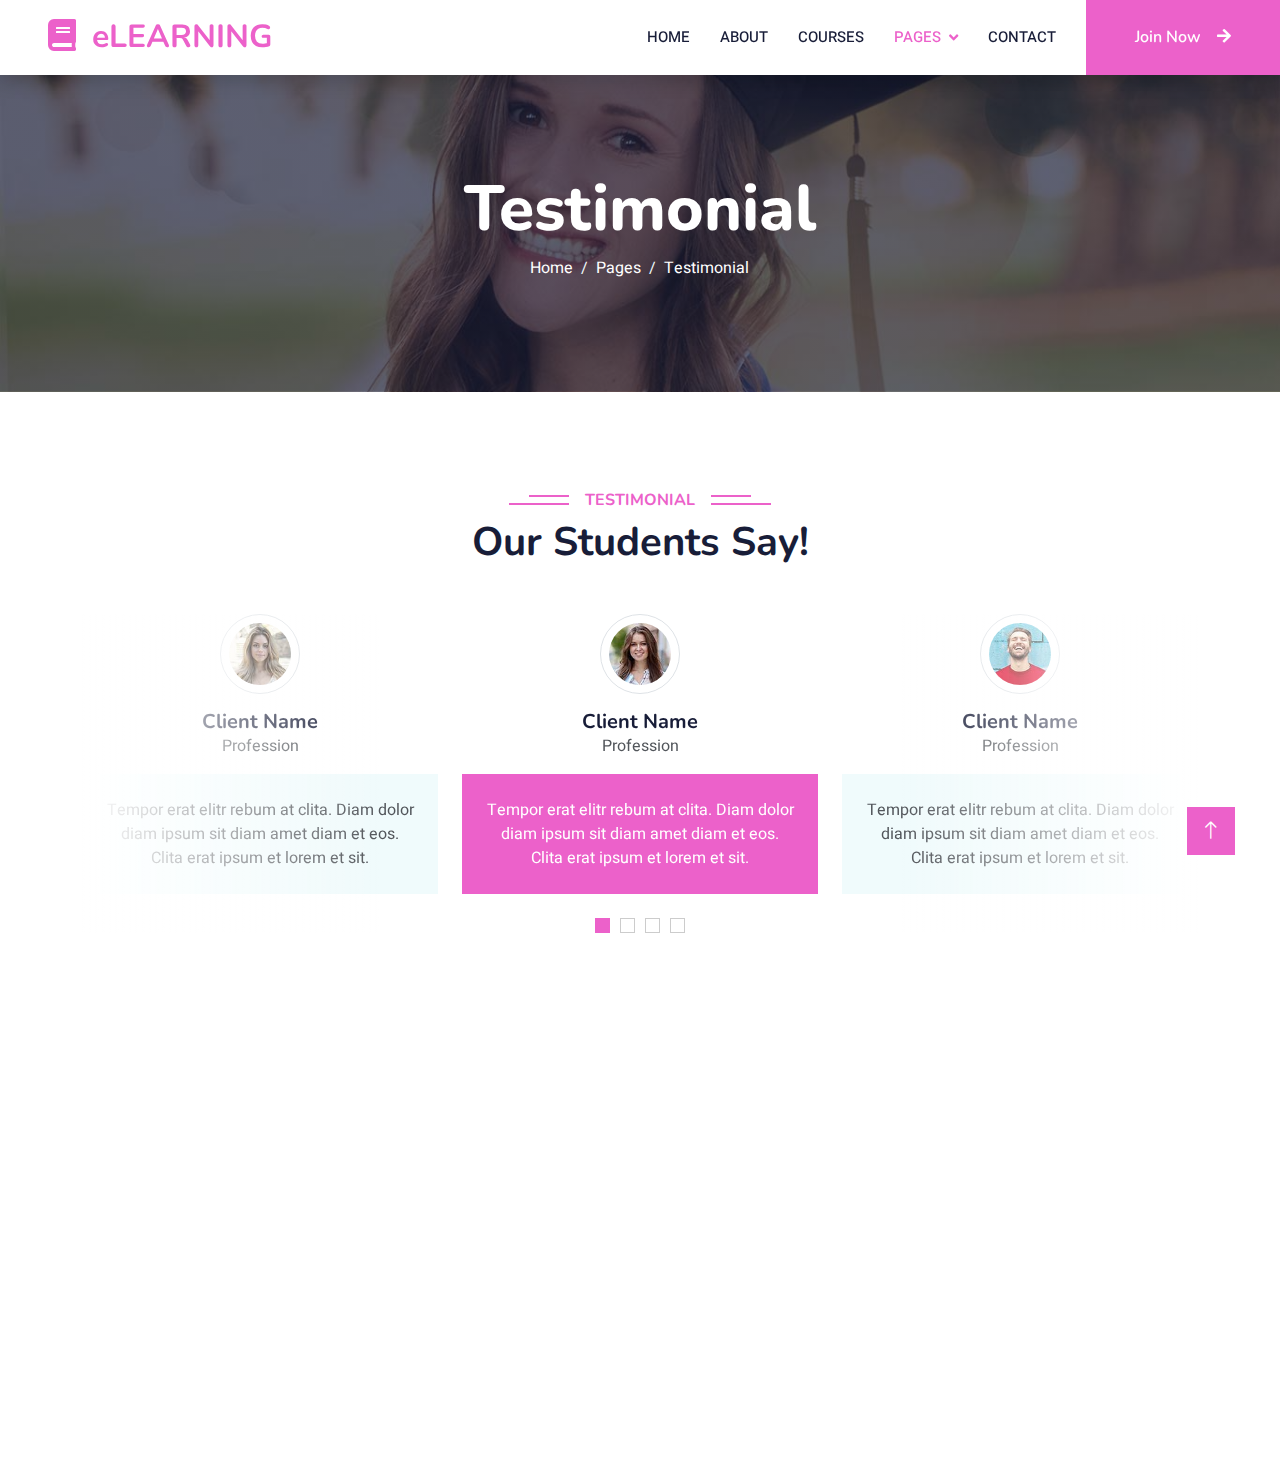
<file: testimonial.html>
<!DOCTYPE html>
<html lang="en">

<head>
    <meta charset="utf-8">
    <title>eLEARNING - eLearning HTML Template</title>
    <meta content="width=device-width, initial-scale=1.0" name="viewport">
    <meta content="" name="keywords">
    <meta content="" name="description">

    <!-- Favicon -->
    <link href="img/favicon.ico" rel="icon">

    <!-- Google Web Fonts -->
    <link rel="preconnect" href="https://fonts.googleapis.com">
    <link rel="preconnect" href="https://fonts.gstatic.com" crossorigin>
    <link href="https://fonts.googleapis.com/css2?family=Heebo:wght@400;500;600&family=Nunito:wght@600;700;800&display=swap" rel="stylesheet">

    <!-- Icon Font Stylesheet -->
    <link href="https://cdnjs.cloudflare.com/ajax/libs/font-awesome/5.10.0/css/all.min.css" rel="stylesheet">
    <link href="https://cdn.jsdelivr.net/npm/bootstrap-icons@1.4.1/font/bootstrap-icons.css" rel="stylesheet">

    <!-- Libraries Stylesheet -->
    <link href="lib/animate/animate.min.css" rel="stylesheet">
    <link href="lib/owlcarousel/assets/owl.carousel.min.css" rel="stylesheet">

    <!-- Customized Bootstrap Stylesheet -->
    <link href="css/bootstrap.min.css" rel="stylesheet">

    <!-- Template Stylesheet -->
    <link href="css/style.css" rel="stylesheet">
</head>

<body>
    <!-- Spinner Start -->
    <div id="spinner" class="show bg-white position-fixed translate-middle w-100 vh-100 top-50 start-50 d-flex align-items-center justify-content-center">
        <div class="spinner-border text-primary" style="width: 3rem; height: 3rem;" role="status">
            <span class="sr-only">Loading...</span>
        </div>
    </div>
    <!-- Spinner End -->


    <!-- Navbar Start -->
    <nav class="navbar navbar-expand-lg bg-white navbar-light shadow sticky-top p-0">
        <a href="index.html" class="navbar-brand d-flex align-items-center px-4 px-lg-5">
            <h2 class="m-0 text-primary"><i class="fa fa-book me-3"></i>eLEARNING</h2>
        </a>
        <button type="button" class="navbar-toggler me-4" data-bs-toggle="collapse" data-bs-target="#navbarCollapse">
            <span class="navbar-toggler-icon"></span>
        </button>
        <div class="collapse navbar-collapse" id="navbarCollapse">
            <div class="navbar-nav ms-auto p-4 p-lg-0">
                <a href="index.html" class="nav-item nav-link">Home</a>
                <a href="about.html" class="nav-item nav-link">About</a>
                <a href="courses.html" class="nav-item nav-link">Courses</a>
                <div class="nav-item dropdown">
                    <a href="#" class="nav-link dropdown-toggle active" data-bs-toggle="dropdown">Pages</a>
                    <div class="dropdown-menu fade-down m-0">
                        <a href="team.html" class="dropdown-item">Our Team</a>
                        <a href="testimonial.html" class="dropdown-item active">Testimonial</a>
                        <a href="404.html" class="dropdown-item">404 Page</a>
                    </div>
                </div>
                <a href="contact.html" class="nav-item nav-link">Contact</a>
            </div>
            <a href="" class="btn btn-primary py-4 px-lg-5 d-none d-lg-block">Join Now<i class="fa fa-arrow-right ms-3"></i></a>
        </div>
    </nav>
    <!-- Navbar End -->


    <!-- Header Start -->
    <div class="container-fluid bg-primary py-5 mb-5 page-header">
        <div class="container py-5">
            <div class="row justify-content-center">
                <div class="col-lg-10 text-center">
                    <h1 class="display-3 text-white animated slideInDown">Testimonial</h1>
                    <nav aria-label="breadcrumb">
                        <ol class="breadcrumb justify-content-center">
                            <li class="breadcrumb-item"><a class="text-white" href="#">Home</a></li>
                            <li class="breadcrumb-item"><a class="text-white" href="#">Pages</a></li>
                            <li class="breadcrumb-item text-white active" aria-current="page">Testimonial</li>
                        </ol>
                    </nav>
                </div>
            </div>
        </div>
    </div>
    <!-- Header End -->


    <!-- Testimonial Start -->
    <div class="container-xxl py-5 wow fadeInUp" data-wow-delay="0.1s">
        <div class="container">
            <div class="text-center">
                <h6 class="section-title bg-white text-center text-primary px-3">Testimonial</h6>
                <h1 class="mb-5">Our Students Say!</h1>
            </div>
            <div class="owl-carousel testimonial-carousel position-relative">
                <div class="testimonial-item text-center">
                    <img class="border rounded-circle p-2 mx-auto mb-3" src="img/testimonial-1.jpg" style="width: 80px; height: 80px;">
                    <h5 class="mb-0">Client Name</h5>
                    <p>Profession</p>
                    <div class="testimonial-text bg-light text-center p-4">
                    <p class="mb-0">Tempor erat elitr rebum at clita. Diam dolor diam ipsum sit diam amet diam et eos. Clita erat ipsum et lorem et sit.</p>
                    </div>
                </div>
                <div class="testimonial-item text-center">
                    <img class="border rounded-circle p-2 mx-auto mb-3" src="img/testimonial-2.jpg" style="width: 80px; height: 80px;">
                    <h5 class="mb-0">Client Name</h5>
                    <p>Profession</p>
                    <div class="testimonial-text bg-light text-center p-4">
                    <p class="mb-0">Tempor erat elitr rebum at clita. Diam dolor diam ipsum sit diam amet diam et eos. Clita erat ipsum et lorem et sit.</p>
                    </div>
                </div>
                <div class="testimonial-item text-center">
                    <img class="border rounded-circle p-2 mx-auto mb-3" src="img/testimonial-3.jpg" style="width: 80px; height: 80px;">
                    <h5 class="mb-0">Client Name</h5>
                    <p>Profession</p>
                    <div class="testimonial-text bg-light text-center p-4">
                    <p class="mb-0">Tempor erat elitr rebum at clita. Diam dolor diam ipsum sit diam amet diam et eos. Clita erat ipsum et lorem et sit.</p>
                    </div>
                </div>
                <div class="testimonial-item text-center">
                    <img class="border rounded-circle p-2 mx-auto mb-3" src="img/testimonial-4.jpg" style="width: 80px; height: 80px;">
                    <h5 class="mb-0">Client Name</h5>
                    <p>Profession</p>
                    <div class="testimonial-text bg-light text-center p-4">
                    <p class="mb-0">Tempor erat elitr rebum at clita. Diam dolor diam ipsum sit diam amet diam et eos. Clita erat ipsum et lorem et sit.</p>
                    </div>
                </div>
            </div>
        </div>
    </div>
    <!-- Testimonial End -->
        

    <!-- Footer Start -->
    <div class="container-fluid bg-dark text-light footer pt-5 mt-5 wow fadeIn" data-wow-delay="0.1s">
        <div class="container py-5">
            <div class="row g-5">
                <div class="col-lg-3 col-md-6">
                    <h4 class="text-white mb-3">Quick Link</h4>
                    <a class="btn btn-link" href="">About Us</a>
                    <a class="btn btn-link" href="">Contact Us</a>
                    <a class="btn btn-link" href="">Privacy Policy</a>
                    <a class="btn btn-link" href="">Terms & Condition</a>
                    <a class="btn btn-link" href="">FAQs & Help</a>
                </div>
                <div class="col-lg-3 col-md-6">
                    <h4 class="text-white mb-3">Contact</h4>
                    <p class="mb-2"><i class="fa fa-map-marker-alt me-3"></i>123 Street, New York, USA</p>
                    <p class="mb-2"><i class="fa fa-phone-alt me-3"></i>+012 345 67890</p>
                    <p class="mb-2"><i class="fa fa-envelope me-3"></i>info@example.com</p>
                    <div class="d-flex pt-2">
                        <a class="btn btn-outline-light btn-social" href=""><i class="fab fa-twitter"></i></a>
                        <a class="btn btn-outline-light btn-social" href=""><i class="fab fa-facebook-f"></i></a>
                        <a class="btn btn-outline-light btn-social" href=""><i class="fab fa-youtube"></i></a>
                        <a class="btn btn-outline-light btn-social" href=""><i class="fab fa-linkedin-in"></i></a>
                    </div>
                </div>
                <div class="col-lg-3 col-md-6">
                    <h4 class="text-white mb-3">Gallery</h4>
                    <div class="row g-2 pt-2">
                        <div class="col-4">
                            <img class="img-fluid bg-light p-1" src="img/course-1.jpg" alt="">
                        </div>
                        <div class="col-4">
                            <img class="img-fluid bg-light p-1" src="img/course-2.jpg" alt="">
                        </div>
                        <div class="col-4">
                            <img class="img-fluid bg-light p-1" src="img/course-3.jpg" alt="">
                        </div>
                        <div class="col-4">
                            <img class="img-fluid bg-light p-1" src="img/course-2.jpg" alt="">
                        </div>
                        <div class="col-4">
                            <img class="img-fluid bg-light p-1" src="img/course-3.jpg" alt="">
                        </div>
                        <div class="col-4">
                            <img class="img-fluid bg-light p-1" src="img/course-1.jpg" alt="">
                        </div>
                    </div>
                </div>
                <div class="col-lg-3 col-md-6">
                    <h4 class="text-white mb-3">Newsletter</h4>
                    <p>Dolor amet sit justo amet elitr clita ipsum elitr est.</p>
                    <div class="position-relative mx-auto" style="max-width: 400px;">
                        <input class="form-control border-0 w-100 py-3 ps-4 pe-5" type="text" placeholder="Your email">
                        <button type="button" class="btn btn-primary py-2 position-absolute top-0 end-0 mt-2 me-2">SignUp</button>
                    </div>
                </div>
            </div>
        </div>
        <div class="container">
            <div class="copyright">
                <div class="row">
                    <div class="col-md-6 text-center text-md-start mb-3 mb-md-0">
                        &copy; <a class="border-bottom" href="#">Your Site Name</a>, All Right Reserved.

                        <!--/*** This template is free as long as you keep the footer author’s credit link/attribution link/backlink. If you'd like to use the template without the footer author’s credit link/attribution link/backlink, you can purchase the Credit Removal License from "https://htmlcodex.com/credit-removal". Thank you for your support. ***/-->
                        Designed By <a class="border-bottom" href="https://htmlcodex.com">HTML Codex</a><br><br>
                        Distributed By <a class="border-bottom" href="https://themewagon.com">ThemeWagon</a>
                    </div>
                    <div class="col-md-6 text-center text-md-end">
                        <div class="footer-menu">
                            <a href="">Home</a>
                            <a href="">Cookies</a>
                            <a href="">Help</a>
                            <a href="">FQAs</a>
                        </div>
                    </div>
                </div>
            </div>
        </div>
    </div>
    <!-- Footer End -->


    <!-- Back to Top -->
    <a href="#" class="btn btn-lg btn-primary btn-lg-square back-to-top"><i class="bi bi-arrow-up"></i></a>


    <!-- JavaScript Libraries -->
    <script src="https://code.jquery.com/jquery-3.4.1.min.js"></script>
    <script src="https://cdn.jsdelivr.net/npm/bootstrap@5.0.0/dist/js/bootstrap.bundle.min.js"></script>
    <script src="lib/wow/wow.min.js"></script>
    <script src="lib/easing/easing.min.js"></script>
    <script src="lib/waypoints/waypoints.min.js"></script>
    <script src="lib/owlcarousel/owl.carousel.min.js"></script>

    <!-- Template Javascript -->
    <script src="js/main.js"></script>
</body>

</html>
</file>
<file: css/style.css>
/********** Template CSS **********/
:root {
    --primary: #EC61CA;
    --light: #F0FBFC;
    --dark: #181d38;
}

.fw-medium {
    font-weight: 600 !important;
}

.fw-semi-bold {
    font-weight: 700 !important;
}

.back-to-top {
    position: fixed;
    display: none;
    right: 45px;
    bottom: 45px;
    z-index: 99;
}


/*** Spinner ***/
#spinner {
    opacity: 0;
    visibility: hidden;
    transition: opacity .5s ease-out, visibility 0s linear .5s;
    z-index: 99999;
}

#spinner.show {
    transition: opacity .5s ease-out, visibility 0s linear 0s;
    visibility: visible;
    opacity: 1;
}


/*** Button ***/
.btn {
    font-family: 'Nunito', sans-serif;
    font-weight: 600;
    transition: .5s;
}

.btn.btn-primary,
.btn.btn-secondary {
    color: #FFFFFF;
}

.btn-square {
    width: 38px;
    height: 38px;
}

.btn-sm-square {
    width: 32px;
    height: 32px;
}

.btn-lg-square {
    width: 48px;
    height: 48px;
}

.btn-square,
.btn-sm-square,
.btn-lg-square {
    padding: 0;
    display: flex;
    align-items: center;
    justify-content: center;
    font-weight: normal;
    border-radius: 0px;
}


/*** Navbar ***/
.navbar .dropdown-toggle::after {
    border: none;
    content: "\f107";
    font-family: "Font Awesome 5 Free";
    font-weight: 900;
    vertical-align: middle;
    margin-left: 8px;
}

.navbar-light .navbar-nav .nav-link {
    margin-right: 30px;
    padding: 25px 0;
    color: #FFFFFF;
    font-size: 15px;
    text-transform: uppercase;
    outline: none;
}

.navbar-light .navbar-nav .nav-link:hover,
.navbar-light .navbar-nav .nav-link.active {
    color: var(--primary);
}

@media (max-width: 991.98px) {
    .navbar-light .navbar-nav .nav-link  {
        margin-right: 0;
        padding: 10px 0;
    }

    .navbar-light .navbar-nav {
        border-top: 1px solid #EEEEEE;
    }
}

.navbar-light .navbar-brand,
.navbar-light a.btn {
    height: 75px;
}

.navbar-light .navbar-nav .nav-link {
    color: var(--dark);
    font-weight: 500;
}

.navbar-light.sticky-top {
    top: -100px;
    transition: .5s;
}

@media (min-width: 992px) {
    .navbar .nav-item .dropdown-menu {
        display: block;
        margin-top: 0;
        opacity: 0;
        visibility: hidden;
        transition: .5s;
    }

    .navbar .dropdown-menu.fade-down {
        top: 100%;
        transform: rotateX(-75deg);
        transform-origin: 0% 0%;
    }

    .navbar .nav-item:hover .dropdown-menu {
        top: 100%;
        transform: rotateX(0deg);
        visibility: visible;
        transition: .5s;
        opacity: 1;
    }
}


/*** Header carousel ***/
@media (max-width: 768px) {
    .header-carousel .owl-carousel-item {
        position: relative;
        min-height: 500px;
    }
    
    .header-carousel .owl-carousel-item img {
        position: absolute;
        width: 100%;
        height: 100%;
        object-fit: cover;
    }
}

.header-carousel .owl-nav {
    position: absolute;
    top: 50%;
    right: 8%;
    transform: translateY(-50%);
    display: flex;
    flex-direction: column;
}

.header-carousel .owl-nav .owl-prev,
.header-carousel .owl-nav .owl-next {
    margin: 7px 0;
    width: 45px;
    height: 45px;
    display: flex;
    align-items: center;
    justify-content: center;
    color: #FFFFFF;
    background: transparent;
    border: 1px solid #FFFFFF;
    font-size: 22px;
    transition: .5s;
}

.header-carousel .owl-nav .owl-prev:hover,
.header-carousel .owl-nav .owl-next:hover {
    background: var(--primary);
    border-color: var(--primary);
}

.page-header {
    background: linear-gradient(rgba(24, 29, 56, .7), rgba(24, 29, 56, .7)), url(../img/carousel-1.jpg);
    background-position: center center;
    background-repeat: no-repeat;
    background-size: cover;
}

.page-header-inner {
    background: rgba(15, 23, 43, .7);
}

.breadcrumb-item + .breadcrumb-item::before {
    color: var(--light);
}


/*** Section Title ***/
.section-title {
    position: relative;
    display: inline-block;
    text-transform: uppercase;
}

.section-title::before {
    position: absolute;
    content: "";
    width: calc(100% + 80px);
    height: 2px;
    top: 4px;
    left: -40px;
    background: var(--primary);
    z-index: -1;
}

.section-title::after {
    position: absolute;
    content: "";
    width: calc(100% + 120px);
    height: 2px;
    bottom: 5px;
    left: -60px;
    background: var(--primary);
    z-index: -1;
}

.section-title.text-start::before {
    width: calc(100% + 40px);
    left: 0;
}

.section-title.text-start::after {
    width: calc(100% + 60px);
    left: 0;
}


/*** Service ***/
.service-item {
    background: var(--light);
    transition: .5s;
}

.service-item:hover {
    margin-top: -10px;
    background: var(--primary);
}

.service-item * {
    transition: .5s;
}

.service-item:hover * {
    color: var(--light) !important;
}


/*** Categories & Courses ***/
.category img,
.course-item img {
    transition: .5s;
}

.category a:hover img,
.course-item:hover img {
    transform: scale(1.1);
}


/*** Team ***/
.team-item img {
    transition: .5s;
}

.team-item:hover img {
    transform: scale(1.1);
}


/*** Testimonial ***/
.testimonial-carousel::before {
    position: absolute;
    content: "";
    top: 0;
    left: 0;
    height: 100%;
    width: 0;
    background: linear-gradient(to right, rgba(255, 255, 255, 1) 0%, rgba(255, 255, 255, 0) 100%);
    z-index: 1;
}

.testimonial-carousel::after {
    position: absolute;
    content: "";
    top: 0;
    right: 0;
    height: 100%;
    width: 0;
    background: linear-gradient(to left, rgba(255, 255, 255, 1) 0%, rgba(255, 255, 255, 0) 100%);
    z-index: 1;
}

@media (min-width: 768px) {
    .testimonial-carousel::before,
    .testimonial-carousel::after {
        width: 200px;
    }
}

@media (min-width: 992px) {
    .testimonial-carousel::before,
    .testimonial-carousel::after {
        width: 300px;
    }
}

.testimonial-carousel .owl-item .testimonial-text,
.testimonial-carousel .owl-item.center .testimonial-text * {
    transition: .5s;
}

.testimonial-carousel .owl-item.center .testimonial-text {
    background: var(--primary) !important;
}

.testimonial-carousel .owl-item.center .testimonial-text * {
    color: #FFFFFF !important;
}

.testimonial-carousel .owl-dots {
    margin-top: 24px;
    display: flex;
    align-items: flex-end;
    justify-content: center;
}

.testimonial-carousel .owl-dot {
    position: relative;
    display: inline-block;
    margin: 0 5px;
    width: 15px;
    height: 15px;
    border: 1px solid #CCCCCC;
    transition: .5s;
}

.testimonial-carousel .owl-dot.active {
    background: var(--primary);
    border-color: var(--primary);
}


/*** Footer ***/
.footer .btn.btn-social {
    margin-right: 5px;
    width: 35px;
    height: 35px;
    display: flex;
    align-items: center;
    justify-content: center;
    color: var(--light);
    font-weight: normal;
    border: 1px solid #FFFFFF;
    border-radius: 35px;
    transition: .3s;
}

.footer .btn.btn-social:hover {
    color: var(--primary);
}

.footer .btn.btn-link {
    display: block;
    margin-bottom: 5px;
    padding: 0;
    text-align: left;
    color: #FFFFFF;
    font-size: 15px;
    font-weight: normal;
    text-transform: capitalize;
    transition: .3s;
}

.footer .btn.btn-link::before {
    position: relative;
    content: "\f105";
    font-family: "Font Awesome 5 Free";
    font-weight: 900;
    margin-right: 10px;
}

.footer .btn.btn-link:hover {
    letter-spacing: 1px;
    box-shadow: none;
}

.footer .copyright {
    padding: 25px 0;
    font-size: 15px;
    border-top: 1px solid rgba(256, 256, 256, .1);
}

.footer .copyright a {
    color: var(--light);
}

.footer .footer-menu a {
    margin-right: 15px;
    padding-right: 15px;
    border-right: 1px solid rgba(255, 255, 255, .1);
}

.footer .footer-menu a:last-child {
    margin-right: 0;
    padding-right: 0;
    border-right: none;
}
</file>
